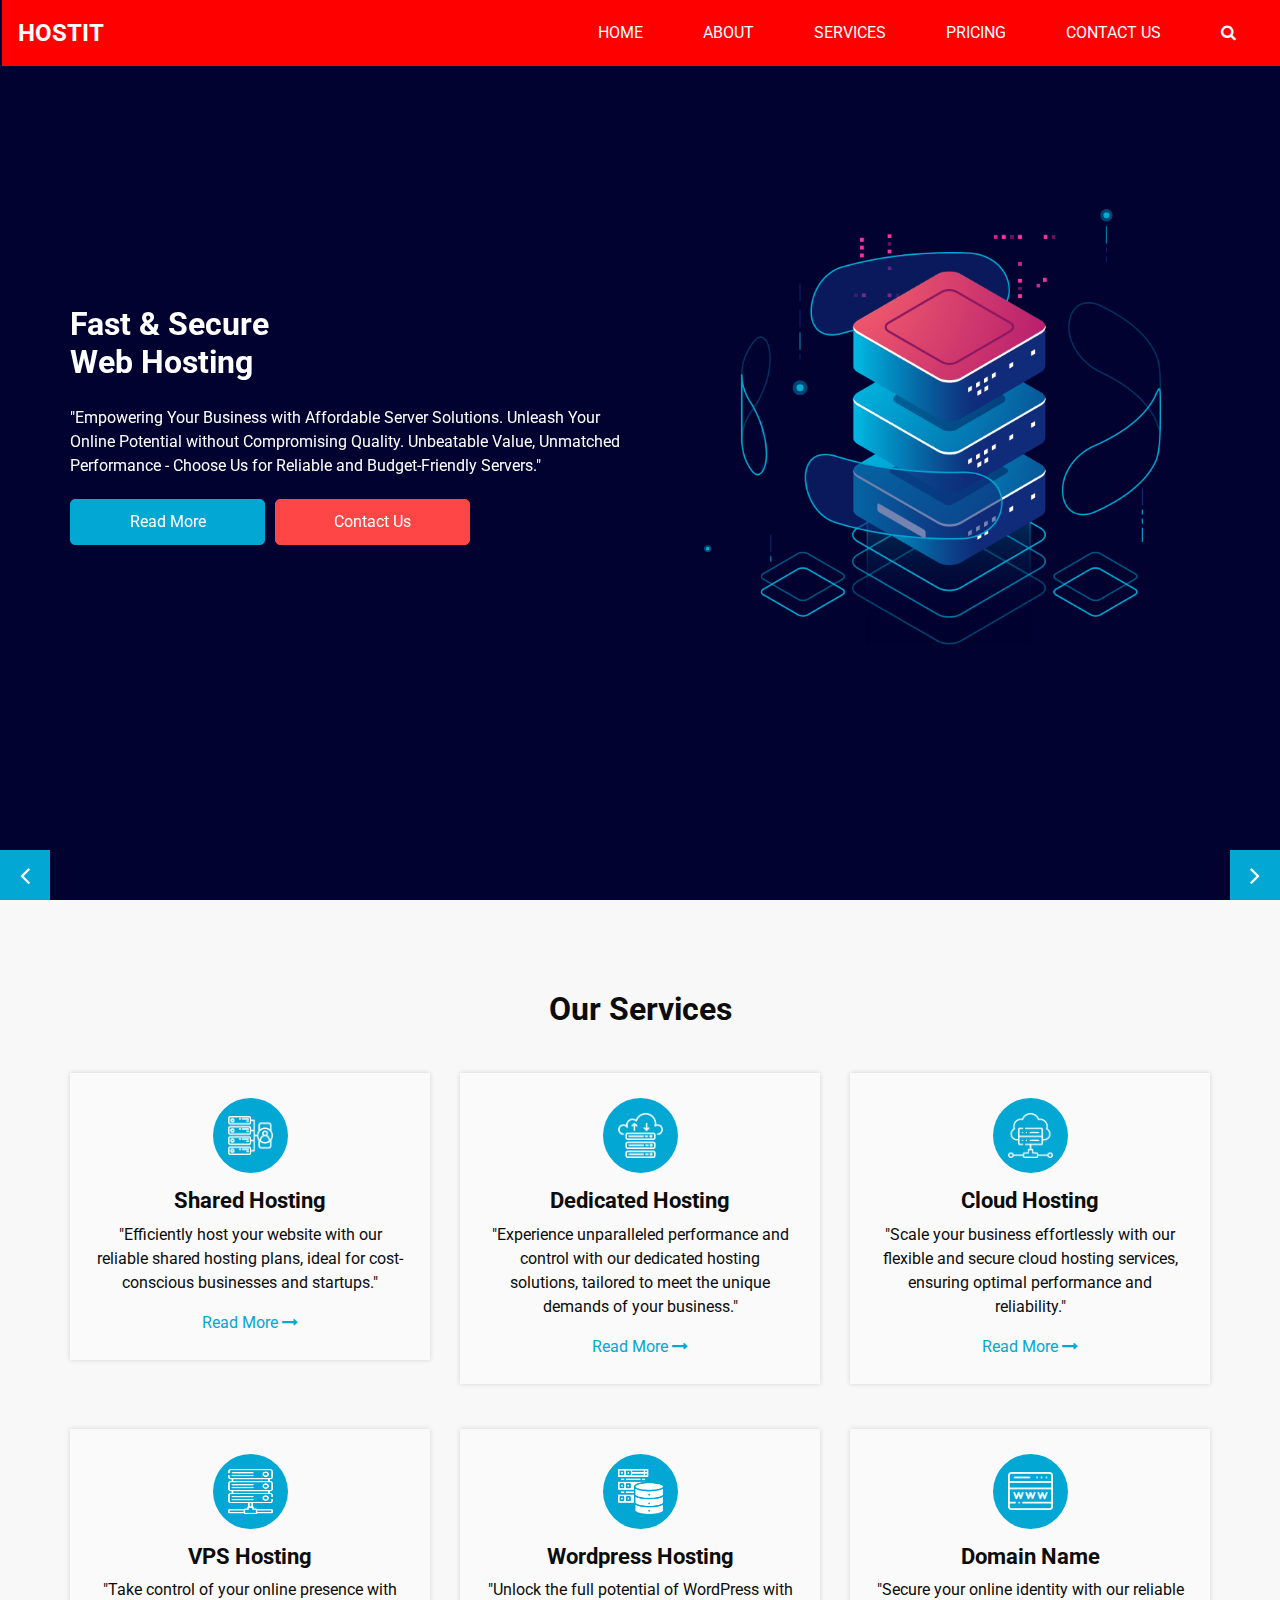
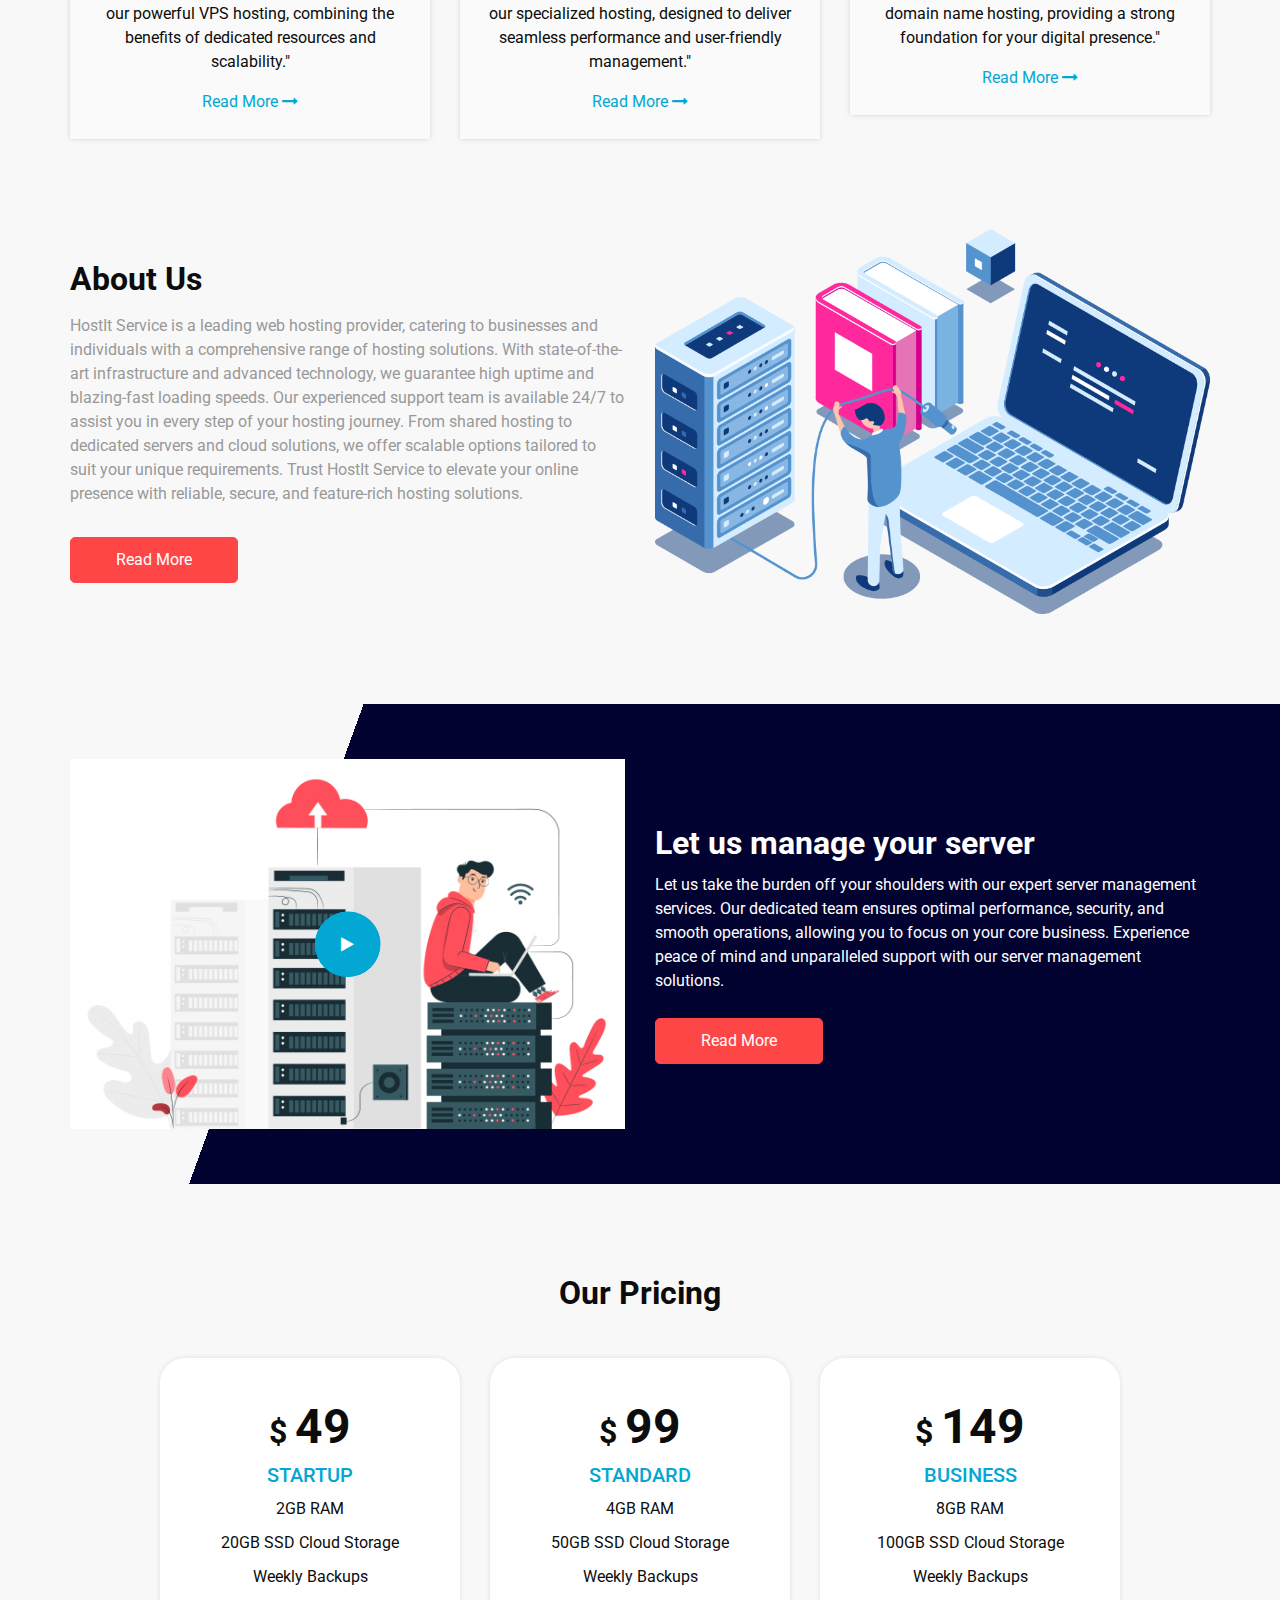
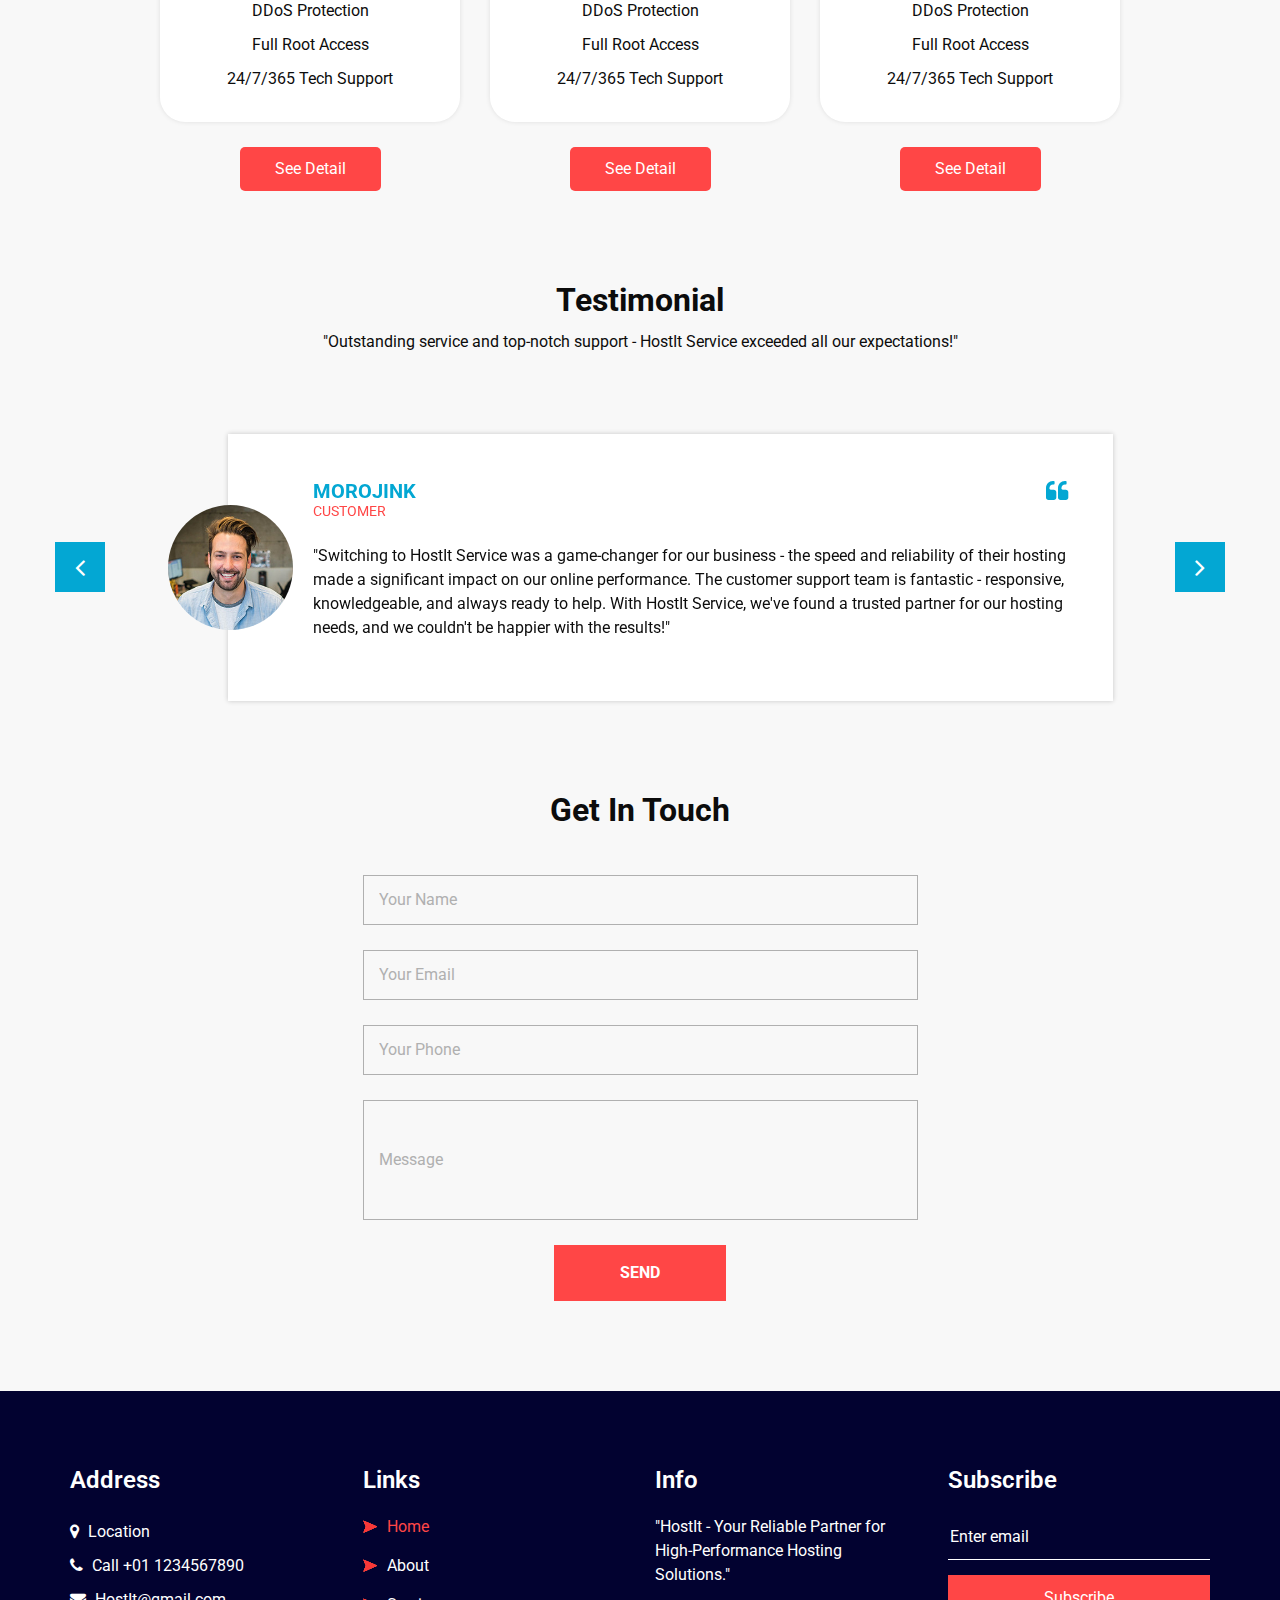
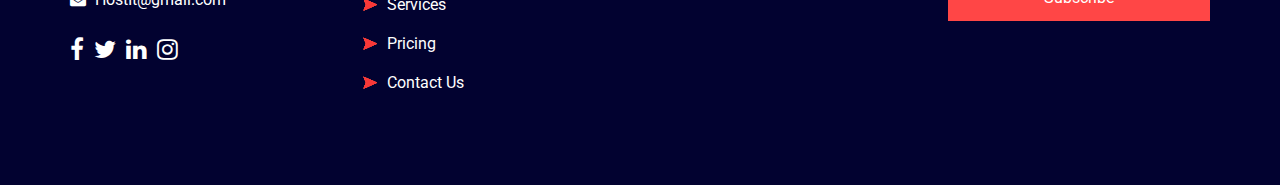
<file: index.html>
<!DOCTYPE html>
<html>
  <head>
    <!-- Basic -->
    <meta charset="utf-8" />
    <meta http-equiv="X-UA-Compatible" content="IE=edge" />
    <!-- Mobile Metas -->
    <meta
      name="viewport"
      content="width=device-width, initial-scale=1, shrink-to-fit=no"
    />
    <!-- Site Metas -->
    <link rel="icon" href="images/fevicon.png" type="image/gif" />
    <meta name="keywords" content="" />
    <meta name="description" content="" />
    <meta name="author" content="" />

    <title>Hostit</title>

    <!-- bootstrap core css -->
    <link rel="stylesheet" type="text/css" href="css/bootstrap.css" />

    <!-- fonts style -->
    <link
      href="https://fonts.googleapis.com/css2?family=Roboto:wght@400;500;700;900&display=swap"
      rel="stylesheet"
    />

    <!-- font awesome style -->
    <link href="css/font-awesome.min.css" rel="stylesheet" />

    <!-- Custom styles for this template -->
    <link href="css/style.css" rel="stylesheet" />
    <!-- responsive style -->
    <link href="css/responsive.css" rel="stylesheet" />
  </head>

  <body>
    <div class="hero_area">
      <!-- header section strats -->
      <header class="header_section">
        <div class="container-fluid">
          <nav class="navbar navbar-expand-lg custom_nav-container">
            <a class="navbar-brand" href="index.html">
              <span>Hostit</span>
            </a>

            <button
              class="navbar-toggler"
              type="button"
              data-toggle="collapse"
              data-target="#navbarSupportedContent"
              aria-controls="navbarSupportedContent"
              aria-expanded="false"
              aria-label="Toggle navigation"
            >
              <span class=""> </span>
            </button>

            <div class="collapse navbar-collapse" id="navbarSupportedContent">
              <ul class="navbar-nav ml-auto">
                <li class="nav-item active">
                  <a class="nav-link" href="index.html"
                    >Home <span class="sr-only">(current)</span></a
                  >
                </li>
                <li class="nav-item">
                  <a class="nav-link" href="about.html"> About</a>
                </li>
                <li class="nav-item">
                  <a class="nav-link" href="service.html">Services</a>
                </li>
                <li class="nav-item">
                  <a class="nav-link" href="price.html">Pricing</a>
                </li>
                <li class="nav-item">
                  <a class="nav-link" href="contact.html">Contact Us</a>
                </li>
              </ul>
              <div class="quote_btn-container">
                <form class="form-inline">
                  <button class="btn nav_search-btn" type="submit">
                    <i class="fa fa-search" aria-hidden="true"></i>
                  </button>
                </form>
              </div>
            </div>
          </nav>
        </div>
      </header>
      <!-- end header section -->
      <!-- slider section -->
      <section class="slider_section">
        <div id="customCarousel1" class="carousel slide" data-ride="carousel">
          <div class="carousel-inner">
            <div class="carousel-item active">
              <div class="container">
                <div class="row">
                  <div class="col-md-6">
                    <div class="detail-box">
                      <h1>
                        Fast & Secure <br />
                        Web Hosting
                      </h1>
                      <p>
                        "Empowering Your Business with Affordable Server
                        Solutions. Unleash Your Online Potential without
                        Compromising Quality. Unbeatable Value, Unmatched
                        Performance - Choose Us for Reliable and Budget-Friendly
                        Servers."
                      </p>
                      <div class="btn-box">
                        <a href="" class="btn-1"> Read More </a>
                        <a href="" class="btn-2"> Contact Us </a>
                      </div>
                    </div>
                  </div>
                  <div class="col-md-6">
                    <div class="row">
                      <div class="col-lg-10 mx-auto">
                        <div class="img-box">
                          <img src="images/slider-img.png" alt="" />
                        </div>
                      </div>
                    </div>
                  </div>
                </div>
              </div>
            </div>
            <div class="carousel-item">
              <div class="container">
                <div class="row">
                  <div class="col-md-6">
                    <div class="detail-box">
                      <h1>Unbeatable performance</h1>
                      <p>
                        "Unbeatable Performance, Unbelievable Price! Get Your
                        Business Online with our High-Quality Cheap Servers.
                        Harness the Power of Reliable Hosting without Breaking
                        the Bank. Experience Blazing Fast Speeds and Exceptional
                        Support Today!"
                      </p>
                      <div class="btn-box">
                        <a href="" class="btn-1"> Read More </a>
                        <a href="" class="btn-2"> Contact Us </a>
                      </div>
                    </div>
                  </div>
                  <div class="col-md-6">
                    <div class="row">
                      <div class="col-lg-10 mx-auto">
                        <div class="img-box">
                          <img src="images/slider-img.png" alt="" />
                        </div>
                      </div>
                    </div>
                  </div>
                </div>
              </div>
            </div>
            <div class="carousel-item">
              <div class="container">
                <div class="row">
                  <div class="col-md-6">
                    <div class="detail-box">
                      <h1>Affordability and Performance</h1>
                      <p>
                        "Discover the Perfect Balance of Affordability and
                        Performance! Unlock the Potential of Your Business with
                        Budget-Friendly Server Solutions. Join Thousands of
                        Satisfied Customers Benefiting from our Reliable and
                        Cost-Effective Hosting Services."
                      </p>
                      <div class="btn-box">
                        <a href="" class="btn-1"> Read More </a>
                        <a href="" class="btn-2"> Contact Us </a>
                      </div>
                    </div>
                  </div>
                  <div class="col-md-6">
                    <div class="row">
                      <div class="col-lg-10 mx-auto">
                        <div class="img-box">
                          <img src="images/slider-img.png" alt="" />
                        </div>
                      </div>
                    </div>
                  </div>
                </div>
              </div>
            </div>
          </div>
          <div class="carousel_btn-box">
            <a
              class="carousel-control-prev"
              href="#customCarousel1"
              role="button"
              data-slide="prev"
            >
              <i class="fa fa-angle-left" aria-hidden="true"></i>
              <span class="sr-only">Previous</span>
            </a>
            <a
              class="carousel-control-next"
              href="#customCarousel1"
              role="button"
              data-slide="next"
            >
              <i class="fa fa-angle-right" aria-hidden="true"></i>
              <span class="sr-only">Next</span>
            </a>
          </div>
        </div>
      </section>
      <!-- end slider section -->
    </div>

    <!-- service section -->

    <section class="service_section layout_padding">
      <div class="container">
        <div class="heading_container heading_center">
          <h2>Our Services</h2>
        </div>
      </div>
      <div class="container">
        <div class="row">
          <div class="col-md-6 col-lg-4">
            <div class="box">
              <div class="img-box">
                <img src="images/s1.png" alt="" />
              </div>
              <div class="detail-box">
                <h4>Shared Hosting</h4>
                <p>
                  "Efficiently host your website with our reliable shared
                  hosting plans, ideal for cost-conscious businesses and
                  startups."
                </p>
                <a href="">
                  Read More
                  <i class="fa fa-long-arrow-right" aria-hidden="true"></i>
                </a>
              </div>
            </div>
          </div>
          <div class="col-md-6 col-lg-4">
            <div class="box">
              <div class="img-box">
                <img src="images/s2.png" alt="" />
              </div>
              <div class="detail-box">
                <h4>Dedicated Hosting</h4>
                <p>
                  "Experience unparalleled performance and control with our
                  dedicated hosting solutions, tailored to meet the unique
                  demands of your business."
                </p>
                <a href="">
                  Read More
                  <i class="fa fa-long-arrow-right" aria-hidden="true"></i>
                </a>
              </div>
            </div>
          </div>
          <div class="col-md-6 col-lg-4">
            <div class="box">
              <div class="img-box">
                <img src="images/s3.png" alt="" />
              </div>
              <div class="detail-box">
                <h4>Cloud Hosting</h4>
                <p>
                  "Scale your business effortlessly with our flexible and secure
                  cloud hosting services, ensuring optimal performance and
                  reliability."
                </p>
                <a href="">
                  Read More
                  <i class="fa fa-long-arrow-right" aria-hidden="true"></i>
                </a>
              </div>
            </div>
          </div>
          <div class="col-md-6 col-lg-4">
            <div class="box">
              <div class="img-box">
                <img src="images/s4.png" alt="" />
              </div>
              <div class="detail-box">
                <h4>VPS Hosting</h4>
                <p>
                  "Take control of your online presence with our powerful VPS
                  hosting, combining the benefits of dedicated resources and
                  scalability."
                </p>
                <a href="">
                  Read More
                  <i class="fa fa-long-arrow-right" aria-hidden="true"></i>
                </a>
              </div>
            </div>
          </div>
          <div class="col-md-6 col-lg-4">
            <div class="box">
              <div class="img-box">
                <img src="images/s5.png" alt="" />
              </div>
              <div class="detail-box">
                <h4>Wordpress Hosting</h4>
                <p>
                  "Unlock the full potential of WordPress with our specialized
                  hosting, designed to deliver seamless performance and
                  user-friendly management."
                </p>
                <a href="">
                  Read More
                  <i class="fa fa-long-arrow-right" aria-hidden="true"></i>
                </a>
              </div>
            </div>
          </div>
          <div class="col-md-6 col-lg-4">
            <div class="box">
              <div class="img-box">
                <img src="images/s6.png" alt="" />
              </div>
              <div class="detail-box">
                <h4>Domain Name</h4>
                <p>
                  "Secure your online identity with our reliable domain name
                  hosting, providing a strong foundation for your digital
                  presence."
                </p>
                <a href="">
                  Read More
                  <i class="fa fa-long-arrow-right" aria-hidden="true"></i>
                </a>
              </div>
            </div>
          </div>
        </div>
      </div>
    </section>

    <!-- end service section -->

    <!-- about section -->

    <section class="about_section layout_padding-bottom">
      <div class="container">
        <div class="row">
          <div class="col-md-6">
            <div class="detail-box">
              <div class="heading_container">
                <h2>About Us</h2>
              </div>
              <p>
                HostIt Service is a leading web hosting provider, catering to
                businesses and individuals with a comprehensive range of hosting
                solutions. With state-of-the-art infrastructure and advanced
                technology, we guarantee high uptime and blazing-fast loading
                speeds. Our experienced support team is available 24/7 to assist
                you in every step of your hosting journey. From shared hosting
                to dedicated servers and cloud solutions, we offer scalable
                options tailored to suit your unique requirements. Trust HostIt
                Service to elevate your online presence with reliable, secure,
                and feature-rich hosting solutions.
              </p>
              <a href=""> Read More </a>
            </div>
          </div>
          <div class="col-md-6">
            <div class="img-box">
              <img src="images/about-img.png" alt="" />
            </div>
          </div>
        </div>
      </div>
    </section>

    <!-- end about section -->

    <!-- server section -->

    <section class="server_section">
      <div class="container">
        <div class="row">
          <div class="col-md-6">
            <div class="img-box">
              <img src="images/server-img.jpg" alt="" />
              <div class="play_btn">
                <button>
                  <i class="fa fa-play" aria-hidden="true"></i>
                </button>
              </div>
            </div>
          </div>
          <div class="col-md-6">
            <div class="detail-box">
              <div class="heading_container">
                <h2>Let us manage your server</h2>
                <p>
                  Let us take the burden off your shoulders with our expert
                  server management services. Our dedicated team ensures optimal
                  performance, security, and smooth operations, allowing you to
                  focus on your core business. Experience peace of mind and
                  unparalleled support with our server management solutions.
                </p>
              </div>
              <a href=""> Read More </a>
            </div>
          </div>
        </div>
      </div>
    </section>

    <!-- end server section -->

    <!-- price section -->

    <section class="price_section layout_padding">
      <div class="container">
        <div class="heading_container heading_center">
          <h2>Our Pricing</h2>
        </div>
        <div class="price_container">
          <div class="box">
            <div class="detail-box">
              <h2>$ <span>49</span></h2>
              <h6>Startup</h6>
              <ul class="price_features">
                <li>2GB RAM</li>
                <li>20GB SSD Cloud Storage</li>
                <li>Weekly Backups</li>
                <li>DDoS Protection</li>
                <li>Full Root Access</li>
                <li>24/7/365 Tech Support</li>
              </ul>
            </div>
            <div class="btn-box">
              <a href=""> See Detail </a>
            </div>
          </div>
          <div class="box">
            <div class="detail-box">
              <h2>$ <span>99</span></h2>
              <h6>Standard</h6>
              <ul class="price_features">
                <li>4GB RAM</li>
                <li>50GB SSD Cloud Storage</li>
                <li>Weekly Backups</li>
                <li>DDoS Protection</li>
                <li>Full Root Access</li>
                <li>24/7/365 Tech Support</li>
              </ul>
            </div>
            <div class="btn-box">
              <a href=""> See Detail </a>
            </div>
          </div>
          <div class="box">
            <div class="detail-box">
              <h2>$ <span>149</span></h2>
              <h6>Business</h6>
              <ul class="price_features">
                <li>8GB RAM</li>
                <li>100GB SSD Cloud Storage</li>
                <li>Weekly Backups</li>
                <li>DDoS Protection</li>
                <li>Full Root Access</li>
                <li>24/7/365 Tech Support</li>
              </ul>
            </div>
            <div class="btn-box">
              <a href=""> See Detail </a>
            </div>
          </div>
        </div>
      </div>
    </section>

    <!-- price section -->

    <!-- client section -->
    <section class="client_section">
      <div class="container">
        <div class="heading_container heading_center">
          <h2>Testimonial</h2>
          <p>
            "Outstanding service and top-notch support - HostIt Service exceeded
            all our expectations!"
          </p>
        </div>
      </div>
      <div class="container px-0">
        <div id="customCarousel2" class="carousel slide" data-ride="carousel">
          <div class="carousel-inner">
            <div class="carousel-item active">
              <div class="container">
                <div class="row">
                  <div class="col-md-10 mx-auto">
                    <div class="box">
                      <div class="img-box">
                        <img src="images/client.jpg" alt="" />
                      </div>
                      <div class="detail-box">
                        <div class="client_info">
                          <div class="client_name">
                            <h5>Morojink</h5>
                            <h6>Customer</h6>
                          </div>
                          <i class="fa fa-quote-left" aria-hidden="true"></i>
                        </div>
                        <p>
                          "Switching to HostIt Service was a game-changer for
                          our business - the speed and reliability of their
                          hosting made a significant impact on our online
                          performance. The customer support team is fantastic -
                          responsive, knowledgeable, and always ready to help.
                          With HostIt Service, we've found a trusted partner for
                          our hosting needs, and we couldn't be happier with the
                          results!"
                        </p>
                      </div>
                    </div>
                  </div>
                </div>
              </div>
            </div>
            <div class="carousel-item">
              <div class="container">
                <div class="row">
                  <div class="col-md-10 mx-auto">
                    <div class="box">
                      <div class="img-box">
                        <img src="images/client.jpg" alt="" />
                      </div>
                      <div class="detail-box">
                        <div class="client_info">
                          <div class="client_name">
                            <h5>Morojink</h5>
                            <h6>Customer</h6>
                          </div>
                          <i class="fa fa-quote-left" aria-hidden="true"></i>
                        </div>
                        <p>
                          "HostIt Service has been instrumental in elevating our
                          online presence. Their seamless migration process and
                          robust hosting infrastructure made the transition
                          smooth and hassle-free. The uptime and speed have been
                          exceptional, ensuring a delightful user experience for
                          our website visitors. We highly recommend HostIt
                          Service for anyone looking for a reliable and
                          performance-driven hosting solution."
                        </p>
                      </div>
                    </div>
                  </div>
                </div>
              </div>
            </div>
            <div class="carousel-item">
              <div class="container">
                <div class="row">
                  <div class="col-md-10 mx-auto">
                    <div class="box">
                      <div class="img-box">
                        <img src="images/client.jpg" alt="" />
                      </div>
                      <div class="detail-box">
                        <div class="client_info">
                          <div class="client_name">
                            <h5>Morojink</h5>
                            <h6>Customer</h6>
                          </div>
                          <i class="fa fa-quote-left" aria-hidden="true"></i>
                        </div>
                        <p>
                          "Choosing HostIt Service for our website hosting was a
                          game-changer. Their competitive pricing, coupled with
                          outstanding performance, allowed us to optimize our
                          online business. The support team is always quick to
                          respond, resolving any issues promptly. Thanks to
                          HostIt Service, we have the confidence to scale our
                          business with ease."
                        </p>
                      </div>
                    </div>
                  </div>
                </div>
              </div>
            </div>
          </div>
          <div class="carousel_btn-box">
            <a
              class="carousel-control-prev"
              href="#customCarousel2"
              role="button"
              data-slide="prev"
            >
              <i class="fa fa-angle-left" aria-hidden="true"></i>
              <span class="sr-only">Previous</span>
            </a>
            <a
              class="carousel-control-next"
              href="#customCarousel2"
              role="button"
              data-slide="next"
            >
              <i class="fa fa-angle-right" aria-hidden="true"></i>
              <span class="sr-only">Next</span>
            </a>
          </div>
        </div>
      </div>
    </section>
    <!-- end client section -->

    <!-- contact section -->
    <section class="contact_section layout_padding-bottom">
      <div class="container">
        <div class="heading_container heading_center">
          <h2>Get In Touch</h2>
        </div>
        <div class="row">
          <div class="col-md-8 col-lg-6 mx-auto">
            <div class="form_container">
              <form action="">
                <div>
                  <input type="text" placeholder="Your Name" />
                </div>
                <div>
                  <input type="email" placeholder="Your Email" />
                </div>
                <div>
                  <input type="text" placeholder="Your Phone" />
                </div>
                <div>
                  <input
                    type="text"
                    class="message-box"
                    placeholder="Message"
                  />
                </div>
                <div class="btn_box">
                  <button>SEND</button>
                </div>
              </form>
            </div>
          </div>
        </div>
      </div>
    </section>
    <!-- end contact section -->

    <!-- info section -->

    <section class="info_section layout_padding2">
      <div class="container">
        <div class="row">
          <div class="col-md-3">
            <div class="info_contact">
              <h4>Address</h4>
              <div class="contact_link_box">
                <a href="">
                  <i class="fa fa-map-marker" aria-hidden="true"></i>
                  <span> Location </span>
                </a>
                <a href="">
                  <i class="fa fa-phone" aria-hidden="true"></i>
                  <span> Call +01 1234567890 </span>
                </a>
                <a href="">
                  <i class="fa fa-envelope" aria-hidden="true"></i>
                  <span> HostIt@gmail.com </span>
                </a>
              </div>
            </div>
            <div class="info_social">
              <a href="">
                <i class="fa fa-facebook" aria-hidden="true"></i>
              </a>
              <a href="">
                <i class="fa fa-twitter" aria-hidden="true"></i>
              </a>
              <a href="">
                <i class="fa fa-linkedin" aria-hidden="true"></i>
              </a>
              <a href="">
                <i class="fa fa-instagram" aria-hidden="true"></i>
              </a>
            </div>
          </div>
          <div class="col-md-3">
            <div class="info_link_box">
              <h4>Links</h4>
              <div class="info_links">
                <a class="active" href="index.html">
                  <img src="images/nav-bullet.png" alt="" />
                  Home
                </a>
                <a class="" href="about.html">
                  <img src="images/nav-bullet.png" alt="" />
                  About
                </a>
                <a class="" href="service.html">
                  <img src="images/nav-bullet.png" alt="" />
                  Services
                </a>
                <a class="" href="price.html">
                  <img src="images/nav-bullet.png" alt="" />
                  Pricing
                </a>
                <a class="" href="contact.html">
                  <img src="images/nav-bullet.png" alt="" />
                  Contact Us
                </a>
              </div>
            </div>
          </div>
          <div class="col-md-3">
            <div class="info_detail">
              <h4>Info</h4>
              <p>
                "HostIt - Your Reliable Partner for High-Performance Hosting
                Solutions."
              </p>
            </div>
          </div>
          <div class="col-md-3 mb-0">
            <h4>Subscribe</h4>
            <form action="#">
              <input type="text" placeholder="Enter email" />
              <button type="submit">Subscribe</button>
            </form>
          </div>
        </div>
      </div>
    </section>

    <!-- end info section -->

    <!-- footer section -->

    <!-- jQery -->
    <script src="js/jquery-3.4.1.min.js"></script>
    <!-- bootstrap js -->
    <script src="js/bootstrap.js"></script>
    <!-- custom js -->
    <script src="js/custom.js"></script>
  </body>
</html>
</file>
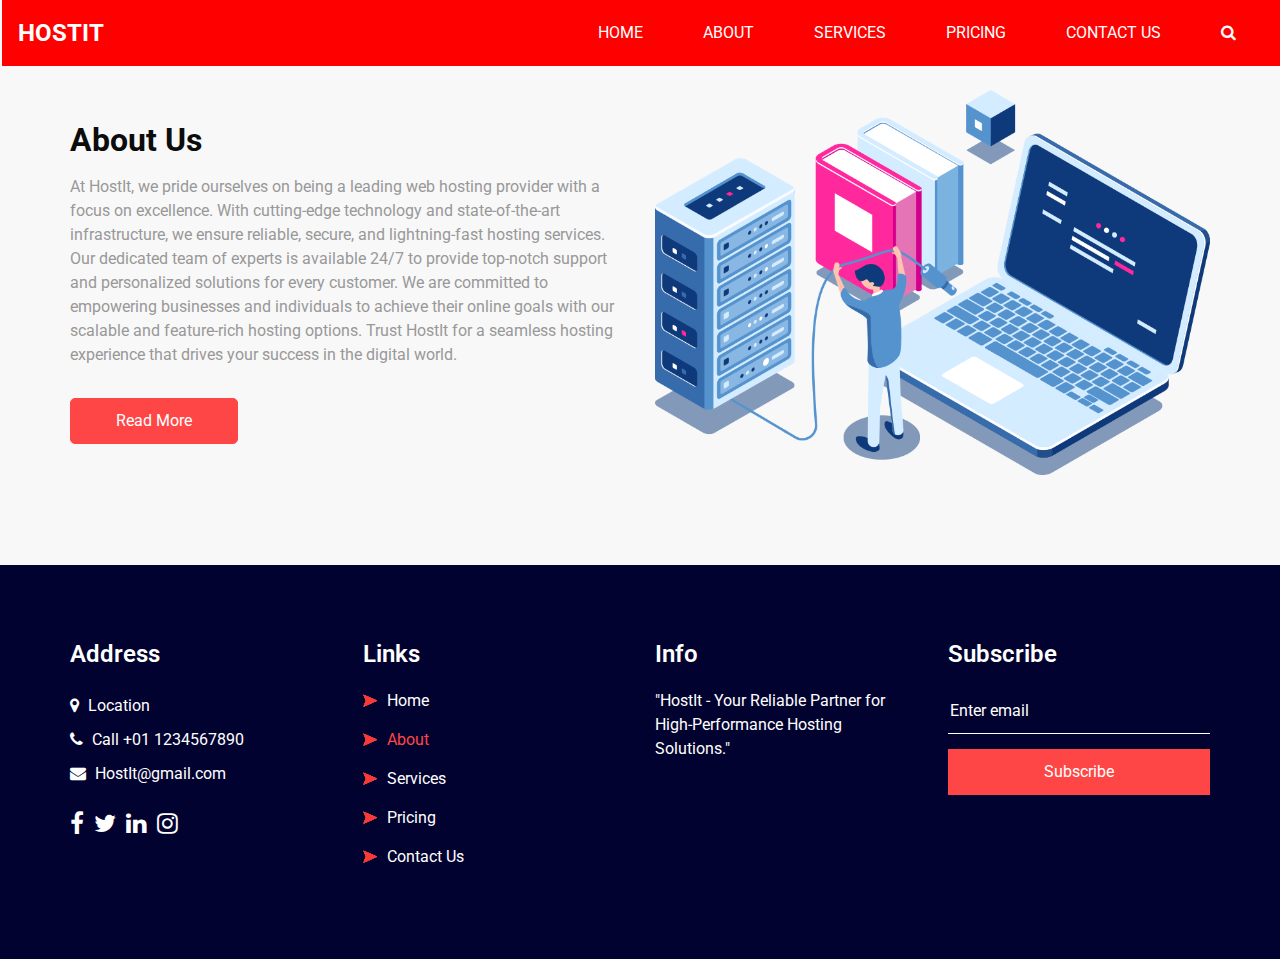
<file: about.html>
<!DOCTYPE html>
<html>
  <head>
    <!-- Basic -->
    <meta charset="utf-8" />
    <meta http-equiv="X-UA-Compatible" content="IE=edge" />
    <!-- Mobile Metas -->
    <meta
      name="viewport"
      content="width=device-width, initial-scale=1, shrink-to-fit=no"
    />
    <!-- Site Metas -->
    <link rel="icon" href="images/fevicon.png" type="image/gif" />
    <meta name="keywords" content="" />
    <meta name="description" content="" />
    <meta name="author" content="" />

    <title>Hostit</title>

    <!-- bootstrap core css -->
    <link rel="stylesheet" type="text/css" href="css/bootstrap.css" />

    <!-- fonts style -->
    <link
      href="https://fonts.googleapis.com/css2?family=Roboto:wght@400;500;700;900&display=swap"
      rel="stylesheet"
    />

    <!-- font awesome style -->
    <link href="css/font-awesome.min.css" rel="stylesheet" />

    <!-- Custom styles for this template -->
    <link href="css/style.css" rel="stylesheet" />
    <!-- responsive style -->
    <link href="css/responsive.css" rel="stylesheet" />
  </head>

  <body class="sub_page">
    <div class="hero_area">
      <!-- header section strats -->
      <header class="header_section">
        <div class="container-fluid">
          <nav class="navbar navbar-expand-lg custom_nav-container">
            <a class="navbar-brand" href="index.html">
              <span>Hostit</span>
            </a>

            <button
              class="navbar-toggler"
              type="button"
              data-toggle="collapse"
              data-target="#navbarSupportedContent"
              aria-controls="navbarSupportedContent"
              aria-expanded="false"
              aria-label="Toggle navigation"
            >
              <span class=""> </span>
            </button>

            <div class="collapse navbar-collapse" id="navbarSupportedContent">
              <ul class="navbar-nav ml-auto">
                <li class="nav-item">
                  <a class="nav-link" href="index.html"
                    >Home <span class="sr-only">(current)</span></a
                  >
                </li>
                <li class="nav-item active">
                  <a class="nav-link" href="about.html"> About</a>
                </li>
                <li class="nav-item">
                  <a class="nav-link" href="service.html">Services</a>
                </li>
                <li class="nav-item">
                  <a class="nav-link" href="price.html">Pricing</a>
                </li>
                <li class="nav-item">
                  <a class="nav-link" href="contact.html">Contact Us</a>
                </li>
              </ul>
              <div class="quote_btn-container">
                <form class="form-inline">
                  <button class="btn nav_search-btn" type="submit">
                    <i class="fa fa-search" aria-hidden="true"></i>
                  </button>
                </form>
              </div>
            </div>
          </nav>
        </div>
      </header>
      <!-- end header section -->
    </div>

    <!-- about section -->

    <section class="about_section layout_padding">
      <div class="container">
        <div class="row">
          <div class="col-md-6">
            <div class="detail-box">
              <div class="heading_container">
                <h2>About Us</h2>
              </div>
              <p>
                At HostIt, we pride ourselves on being a leading web hosting
                provider with a focus on excellence. With cutting-edge
                technology and state-of-the-art infrastructure, we ensure
                reliable, secure, and lightning-fast hosting services. Our
                dedicated team of experts is available 24/7 to provide top-notch
                support and personalized solutions for every customer. We are
                committed to empowering businesses and individuals to achieve
                their online goals with our scalable and feature-rich hosting
                options. Trust HostIt for a seamless hosting experience that
                drives your success in the digital world.
              </p>
              <a href=""> Read More </a>
            </div>
          </div>
          <div class="col-md-6">
            <div class="img-box">
              <img src="images/about-img.png" alt="" />
            </div>
          </div>
        </div>
      </div>
    </section>

    <!-- end about section -->

    <!-- info section -->

    <section class="info_section layout_padding2">
      <div class="container">
        <div class="row">
          <div class="col-md-3">
            <div class="info_contact">
              <h4>Address</h4>
              <div class="contact_link_box">
                <a href="">
                  <i class="fa fa-map-marker" aria-hidden="true"></i>
                  <span> Location </span>
                </a>
                <a href="">
                  <i class="fa fa-phone" aria-hidden="true"></i>
                  <span> Call +01 1234567890 </span>
                </a>
                <a href="">
                  <i class="fa fa-envelope" aria-hidden="true"></i>
                  <span> HostIt@gmail.com </span>
                </a>
              </div>
            </div>
            <div class="info_social">
              <a href="">
                <i class="fa fa-facebook" aria-hidden="true"></i>
              </a>
              <a href="">
                <i class="fa fa-twitter" aria-hidden="true"></i>
              </a>
              <a href="">
                <i class="fa fa-linkedin" aria-hidden="true"></i>
              </a>
              <a href="">
                <i class="fa fa-instagram" aria-hidden="true"></i>
              </a>
            </div>
          </div>
          <div class="col-md-3">
            <div class="info_link_box">
              <h4>Links</h4>
              <div class="info_links">
                <a class="" href="index.html">
                  <img src="images/nav-bullet.png" alt="" />
                  Home
                </a>
                <a class="active" href="about.html">
                  <img src="images/nav-bullet.png" alt="" />
                  About
                </a>
                <a class="" href="service.html">
                  <img src="images/nav-bullet.png" alt="" />
                  Services
                </a>
                <a class="" href="price.html">
                  <img src="images/nav-bullet.png" alt="" />
                  Pricing
                </a>
                <a class="" href="contact.html">
                  <img src="images/nav-bullet.png" alt="" />
                  Contact Us
                </a>
              </div>
            </div>
          </div>
          <div class="col-md-3">
            <div class="info_detail">
              <h4>Info</h4>
              <p>
                "HostIt - Your Reliable Partner for High-Performance Hosting
                Solutions."
              </p>
            </div>
          </div>
          <div class="col-md-3 mb-0">
            <h4>Subscribe</h4>
            <form action="#">
              <input type="text" placeholder="Enter email" />
              <button type="submit">Subscribe</button>
            </form>
          </div>
        </div>
      </div>
    </section>

    <!-- end info section -->

    <!-- jQery -->
    <script src="js/jquery-3.4.1.min.js"></script>
    <!-- bootstrap js -->
    <script src="js/bootstrap.js"></script>
    <!-- custom js -->
    <script src="js/custom.js"></script>
  </body>
</html>
</file>
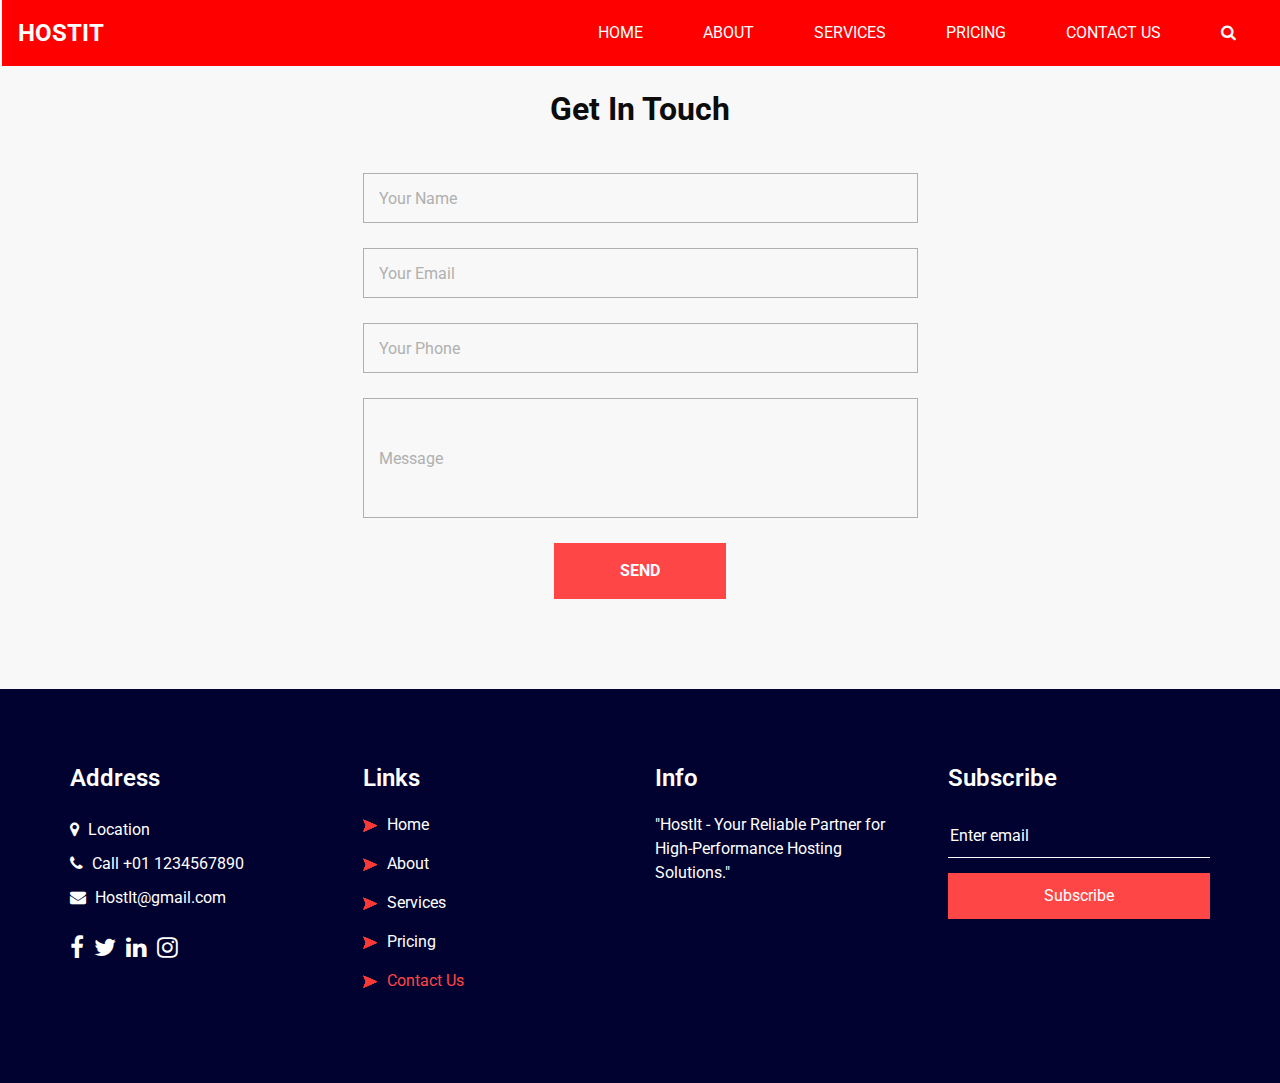
<file: contact.html>
<!DOCTYPE html>
<html>
  <head>
    <!-- Basic -->
    <meta charset="utf-8" />
    <meta http-equiv="X-UA-Compatible" content="IE=edge" />
    <!-- Mobile Metas -->
    <meta
      name="viewport"
      content="width=device-width, initial-scale=1, shrink-to-fit=no"
    />
    <!-- Site Metas -->
    <link rel="icon" href="images/fevicon.png" type="image/gif" />
    <meta name="keywords" content="" />
    <meta name="description" content="" />
    <meta name="author" content="" />

    <title>Hostit</title>

    <!-- bootstrap core css -->
    <link rel="stylesheet" type="text/css" href="css/bootstrap.css" />

    <!-- fonts style -->
    <link
      href="https://fonts.googleapis.com/css2?family=Roboto:wght@400;500;700;900&display=swap"
      rel="stylesheet"
    />

    <!-- font awesome style -->
    <link href="css/font-awesome.min.css" rel="stylesheet" />

    <!-- Custom styles for this template -->
    <link href="css/style.css" rel="stylesheet" />
    <!-- responsive style -->
    <link href="css/responsive.css" rel="stylesheet" />
  </head>

  <body class="sub_page">
    <div class="hero_area">
      <!-- header section strats -->
      <header class="header_section">
        <div class="container-fluid">
          <nav class="navbar navbar-expand-lg custom_nav-container">
            <a class="navbar-brand" href="index.html">
              <span>Hostit</span>
            </a>

            <button
              class="navbar-toggler"
              type="button"
              data-toggle="collapse"
              data-target="#navbarSupportedContent"
              aria-controls="navbarSupportedContent"
              aria-expanded="false"
              aria-label="Toggle navigation"
            >
              <span class=""> </span>
            </button>

            <div class="collapse navbar-collapse" id="navbarSupportedContent">
              <ul class="navbar-nav ml-auto">
                <li class="nav-item">
                  <a class="nav-link" href="index.html"
                    >Home <span class="sr-only">(current)</span></a
                  >
                </li>
                <li class="nav-item">
                  <a class="nav-link" href="about.html"> About</a>
                </li>
                <li class="nav-item">
                  <a class="nav-link" href="service.html">Services</a>
                </li>
                <li class="nav-item">
                  <a class="nav-link" href="price.html">Pricing</a>
                </li>
                <li class="nav-item active">
                  <a class="nav-link" href="contact.html">Contact Us</a>
                </li>
              </ul>
              <div class="quote_btn-container">
                <form class="form-inline">
                  <button class="btn nav_search-btn" type="submit">
                    <i class="fa fa-search" aria-hidden="true"></i>
                  </button>
                </form>
              </div>
            </div>
          </nav>
        </div>
      </header>
      <!-- end header section -->
    </div>

    <!-- contact section -->
    <section class="contact_section layout_padding">
      <div class="container">
        <div class="heading_container heading_center">
          <h2>Get In Touch</h2>
        </div>
        <div class="row">
          <div class="col-md-8 col-lg-6 mx-auto">
            <div class="form_container">
              <form action="">
                <div>
                  <input type="text" placeholder="Your Name" />
                </div>
                <div>
                  <input type="email" placeholder="Your Email" />
                </div>
                <div>
                  <input type="text" placeholder="Your Phone" />
                </div>
                <div>
                  <input
                    type="text"
                    class="message-box"
                    placeholder="Message"
                  />
                </div>
                <div class="btn_box">
                  <button>SEND</button>
                </div>
              </form>
            </div>
          </div>
        </div>
      </div>
    </section>
    <!-- end contact section -->

    <!-- info section -->

    <section class="info_section layout_padding2">
      <div class="container">
        <div class="row">
          <div class="col-md-3">
            <div class="info_contact">
              <h4>Address</h4>
              <div class="contact_link_box">
                <a href="">
                  <i class="fa fa-map-marker" aria-hidden="true"></i>
                  <span> Location </span>
                </a>
                <a href="">
                  <i class="fa fa-phone" aria-hidden="true"></i>
                  <span> Call +01 1234567890 </span>
                </a>
                <a href="">
                  <i class="fa fa-envelope" aria-hidden="true"></i>
                  <span> HostIt@gmail.com </span>
                </a>
              </div>
            </div>
            <div class="info_social">
              <a href="">
                <i class="fa fa-facebook" aria-hidden="true"></i>
              </a>
              <a href="">
                <i class="fa fa-twitter" aria-hidden="true"></i>
              </a>
              <a href="">
                <i class="fa fa-linkedin" aria-hidden="true"></i>
              </a>
              <a href="">
                <i class="fa fa-instagram" aria-hidden="true"></i>
              </a>
            </div>
          </div>
          <div class="col-md-3">
            <div class="info_link_box">
              <h4>Links</h4>
              <div class="info_links">
                <a class="" href="index.html">
                  <img src="images/nav-bullet.png" alt="" />
                  Home
                </a>
                <a class="" href="about.html">
                  <img src="images/nav-bullet.png" alt="" />
                  About
                </a>
                <a class="" href="service.html">
                  <img src="images/nav-bullet.png" alt="" />
                  Services
                </a>
                <a class="" href="price.html">
                  <img src="images/nav-bullet.png" alt="" />
                  Pricing
                </a>
                <a class="active" href="contact.html">
                  <img src="images/nav-bullet.png" alt="" />
                  Contact Us
                </a>
              </div>
            </div>
          </div>
          <div class="col-md-3">
            <div class="info_detail">
              <h4>Info</h4>
              <p>
                "HostIt - Your Reliable Partner for High-Performance Hosting
                Solutions."
              </p>
            </div>
          </div>
          <div class="col-md-3 mb-0">
            <h4>Subscribe</h4>
            <form action="#">
              <input type="text" placeholder="Enter email" />
              <button type="submit">Subscribe</button>
            </form>
          </div>
        </div>
      </div>
    </section>

    <!-- end info section -->

    <!-- jQery -->
    <script src="js/jquery-3.4.1.min.js"></script>
    <!-- bootstrap js -->
    <script src="js/bootstrap.js"></script>
    <!-- custom js -->
    <script src="js/custom.js"></script>
  </body>
</html>
</file>
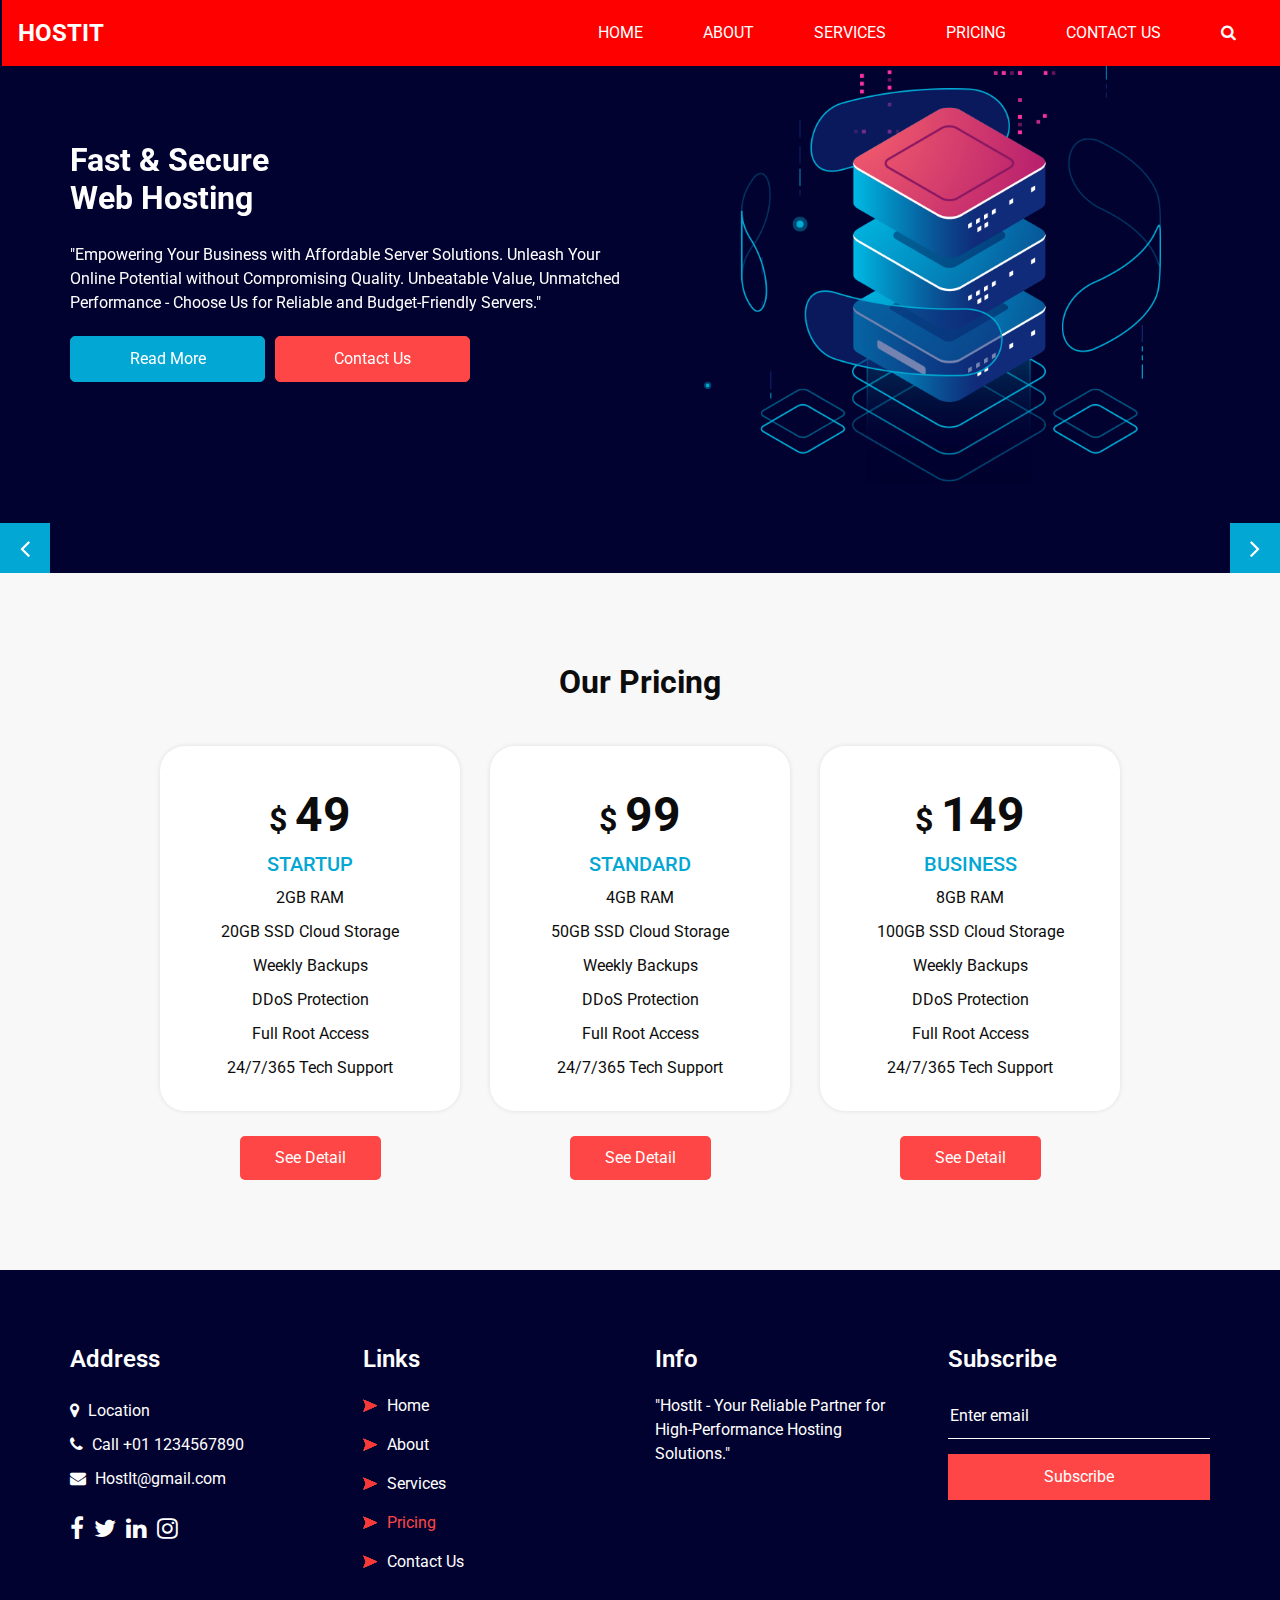
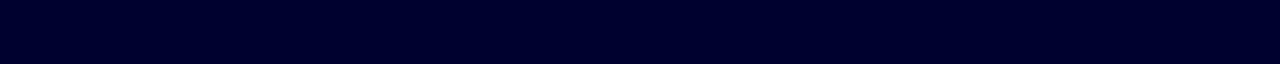
<file: price.html>
<!DOCTYPE html>
<html>
  <head>
    <!-- Basic -->
    <meta charset="utf-8" />
    <meta http-equiv="X-UA-Compatible" content="IE=edge" />
    <!-- Mobile Metas -->
    <meta
      name="viewport"
      content="width=device-width, initial-scale=1, shrink-to-fit=no"
    />
    <!-- Site Metas -->
    <link rel="icon" href="images/fevicon.png" type="image/gif" />
    <meta name="keywords" content="" />
    <meta name="description" content="" />
    <meta name="author" content="" />

    <title>Hostit</title>

    <!-- bootstrap core css -->
    <link rel="stylesheet" type="text/css" href="css/bootstrap.css" />

    <!-- fonts style -->
    <link
      href="https://fonts.googleapis.com/css2?family=Roboto:wght@400;500;700;900&display=swap"
      rel="stylesheet"
    />

    <!-- font awesome style -->
    <link href="css/font-awesome.min.css" rel="stylesheet" />

    <!-- Custom styles for this template -->
    <link href="css/style.css" rel="stylesheet" />
    <!-- responsive style -->
    <link href="css/responsive.css" rel="stylesheet" />
  </head>

  <body class="sub_page">
    <div class="hero_area">
      <!-- header section strats -->
      <header class="header_section">
        <div class="container-fluid">
          <nav class="navbar navbar-expand-lg custom_nav-container">
            <a class="navbar-brand" href="index.html">
              <span>Hostit</span>
            </a>

            <button
              class="navbar-toggler"
              type="button"
              data-toggle="collapse"
              data-target="#navbarSupportedContent"
              aria-controls="navbarSupportedContent"
              aria-expanded="false"
              aria-label="Toggle navigation"
            >
              <span class=""> </span>
            </button>

            <div class="collapse navbar-collapse" id="navbarSupportedContent">
              <ul class="navbar-nav ml-auto">
                <li class="nav-item">
                  <a class="nav-link" href="index.html"
                    >Home <span class="sr-only">(current)</span></a
                  >
                </li>
                <li class="nav-item">
                  <a class="nav-link" href="about.html"> About</a>
                </li>
                <li class="nav-item">
                  <a class="nav-link" href="service.html">Services</a>
                </li>
                <li class="nav-item active">
                  <a class="nav-link" href="price.html">Pricing</a>
                </li>
                <li class="nav-item">
                  <a class="nav-link" href="contact.html">Contact Us</a>
                </li>
              </ul>
              <div class="quote_btn-container">
                <form class="form-inline">
                  <button class="btn nav_search-btn" type="submit">
                    <i class="fa fa-search" aria-hidden="true"></i>
                  </button>
                </form>
              </div>
            </div>
          </nav>
        </div>
      </header>
      <!-- end header section -->
      <!-- slider section -->
      <section class="slider_section">
        <div id="customCarousel1" class="carousel slide" data-ride="carousel">
          <div class="carousel-inner">
            <div class="carousel-item active">
              <div class="container">
                <div class="row">
                  <div class="col-md-6">
                    <div class="detail-box">
                      <h1>
                        Fast & Secure <br />
                        Web Hosting
                      </h1>
                      <p>
                        "Empowering Your Business with Affordable Server
                        Solutions. Unleash Your Online Potential without
                        Compromising Quality. Unbeatable Value, Unmatched
                        Performance - Choose Us for Reliable and Budget-Friendly
                        Servers."
                      </p>
                      <div class="btn-box">
                        <a href="" class="btn-1"> Read More </a>
                        <a href="" class="btn-2"> Contact Us </a>
                      </div>
                    </div>
                  </div>
                  <div class="col-md-6">
                    <div class="row">
                      <div class="col-lg-10 mx-auto">
                        <div class="img-box">
                          <img src="images/slider-img.png" alt="" />
                        </div>
                      </div>
                    </div>
                  </div>
                </div>
              </div>
            </div>
            <div class="carousel-item">
              <div class="container">
                <div class="row">
                  <div class="col-md-6">
                    <div class="detail-box">
                      <h1>Unbeatable performance</h1>
                      <p>
                        "Unbeatable Performance, Unbelievable Price! Get Your
                        Business Online with our High-Quality Cheap Servers.
                        Harness the Power of Reliable Hosting without Breaking
                        the Bank. Experience Blazing Fast Speeds and Exceptional
                        Support Today!"
                      </p>
                      <div class="btn-box">
                        <a href="" class="btn-1"> Read More </a>
                        <a href="" class="btn-2"> Contact Us </a>
                      </div>
                    </div>
                  </div>
                  <div class="col-md-6">
                    <div class="row">
                      <div class="col-lg-10 mx-auto">
                        <div class="img-box">
                          <img src="images/slider-img.png" alt="" />
                        </div>
                      </div>
                    </div>
                  </div>
                </div>
              </div>
            </div>
            <div class="carousel-item">
              <div class="container">
                <div class="row">
                  <div class="col-md-6">
                    <div class="detail-box">
                      <h1>Affordability and Performance</h1>
                      <p>
                        "Discover the Perfect Balance of Affordability and
                        Performance! Unlock the Potential of Your Business with
                        Budget-Friendly Server Solutions. Join Thousands of
                        Satisfied Customers Benefiting from our Reliable and
                        Cost-Effective Hosting Services."
                      </p>
                      <div class="btn-box">
                        <a href="" class="btn-1"> Read More </a>
                        <a href="" class="btn-2"> Contact Us </a>
                      </div>
                    </div>
                  </div>
                  <div class="col-md-6">
                    <div class="row">
                      <div class="col-lg-10 mx-auto">
                        <div class="img-box">
                          <img src="images/slider-img.png" alt="" />
                        </div>
                      </div>
                    </div>
                  </div>
                </div>
              </div>
            </div>
          </div>
          <div class="carousel_btn-box">
            <a
              class="carousel-control-prev"
              href="#customCarousel1"
              role="button"
              data-slide="prev"
            >
              <i class="fa fa-angle-left" aria-hidden="true"></i>
              <span class="sr-only">Previous</span>
            </a>
            <a
              class="carousel-control-next"
              href="#customCarousel1"
              role="button"
              data-slide="next"
            >
              <i class="fa fa-angle-right" aria-hidden="true"></i>
              <span class="sr-only">Next</span>
            </a>
          </div>
        </div>
      </section>
      <!-- end slider section -->
    </div>

    <!-- price section -->

    <section class="price_section layout_padding">
      <div class="container">
        <div class="heading_container heading_center">
          <h2>Our Pricing</h2>
        </div>
        <div class="price_container">
          <div class="box">
            <div class="detail-box">
              <h2>$ <span>49</span></h2>
              <h6>Startup</h6>
              <ul class="price_features">
                <li>2GB RAM</li>
                <li>20GB SSD Cloud Storage</li>
                <li>Weekly Backups</li>
                <li>DDoS Protection</li>
                <li>Full Root Access</li>
                <li>24/7/365 Tech Support</li>
              </ul>
            </div>
            <div class="btn-box">
              <a href=""> See Detail </a>
            </div>
          </div>
          <div class="box">
            <div class="detail-box">
              <h2>$ <span>99</span></h2>
              <h6>Standard</h6>
              <ul class="price_features">
                <li>4GB RAM</li>
                <li>50GB SSD Cloud Storage</li>
                <li>Weekly Backups</li>
                <li>DDoS Protection</li>
                <li>Full Root Access</li>
                <li>24/7/365 Tech Support</li>
              </ul>
            </div>
            <div class="btn-box">
              <a href=""> See Detail </a>
            </div>
          </div>
          <div class="box">
            <div class="detail-box">
              <h2>$ <span>149</span></h2>
              <h6>Business</h6>
              <ul class="price_features">
                <li>8GB RAM</li>
                <li>100GB SSD Cloud Storage</li>
                <li>Weekly Backups</li>
                <li>DDoS Protection</li>
                <li>Full Root Access</li>
                <li>24/7/365 Tech Support</li>
              </ul>
            </div>
            <div class="btn-box">
              <a href=""> See Detail </a>
            </div>
          </div>
        </div>
      </div>
    </section>

    <!-- price section -->

    <!-- info section -->

    <section class="info_section layout_padding2">
      <div class="container">
        <div class="row">
          <div class="col-md-3">
            <div class="info_contact">
              <h4>Address</h4>
              <div class="contact_link_box">
                <a href="">
                  <i class="fa fa-map-marker" aria-hidden="true"></i>
                  <span> Location </span>
                </a>
                <a href="">
                  <i class="fa fa-phone" aria-hidden="true"></i>
                  <span> Call +01 1234567890 </span>
                </a>
                <a href="">
                  <i class="fa fa-envelope" aria-hidden="true"></i>
                  <span> HostIt@gmail.com </span>
                </a>
              </div>
            </div>
            <div class="info_social">
              <a href="">
                <i class="fa fa-facebook" aria-hidden="true"></i>
              </a>
              <a href="">
                <i class="fa fa-twitter" aria-hidden="true"></i>
              </a>
              <a href="">
                <i class="fa fa-linkedin" aria-hidden="true"></i>
              </a>
              <a href="">
                <i class="fa fa-instagram" aria-hidden="true"></i>
              </a>
            </div>
          </div>
          <div class="col-md-3">
            <div class="info_link_box">
              <h4>Links</h4>
              <div class="info_links">
                <a class="" href="index.html">
                  <img src="images/nav-bullet.png" alt="" />
                  Home
                </a>
                <a class="" href="about.html">
                  <img src="images/nav-bullet.png" alt="" />
                  About
                </a>
                <a class="" href="service.html">
                  <img src="images/nav-bullet.png" alt="" />
                  Services
                </a>
                <a class="active" href="price.html">
                  <img src="images/nav-bullet.png" alt="" />
                  Pricing
                </a>
                <a class="" href="contact.html">
                  <img src="images/nav-bullet.png" alt="" />
                  Contact Us
                </a>
              </div>
            </div>
          </div>
          <div class="col-md-3">
            <div class="info_detail">
              <h4>Info</h4>
              <p>
                "HostIt - Your Reliable Partner for High-Performance Hosting
                Solutions."
              </p>
            </div>
          </div>
          <div class="col-md-3 mb-0">
            <h4>Subscribe</h4>
            <form action="#">
              <input type="text" placeholder="Enter email" />
              <button type="submit">Subscribe</button>
            </form>
          </div>
        </div>
      </div>
    </section>

    <!-- end info section -->

    <!-- jQery -->
    <script src="js/jquery-3.4.1.min.js"></script>
    <!-- bootstrap js -->
    <script src="js/bootstrap.js"></script>
    <!-- custom js -->
    <script src="js/custom.js"></script>
  </body>
</html>
</file>
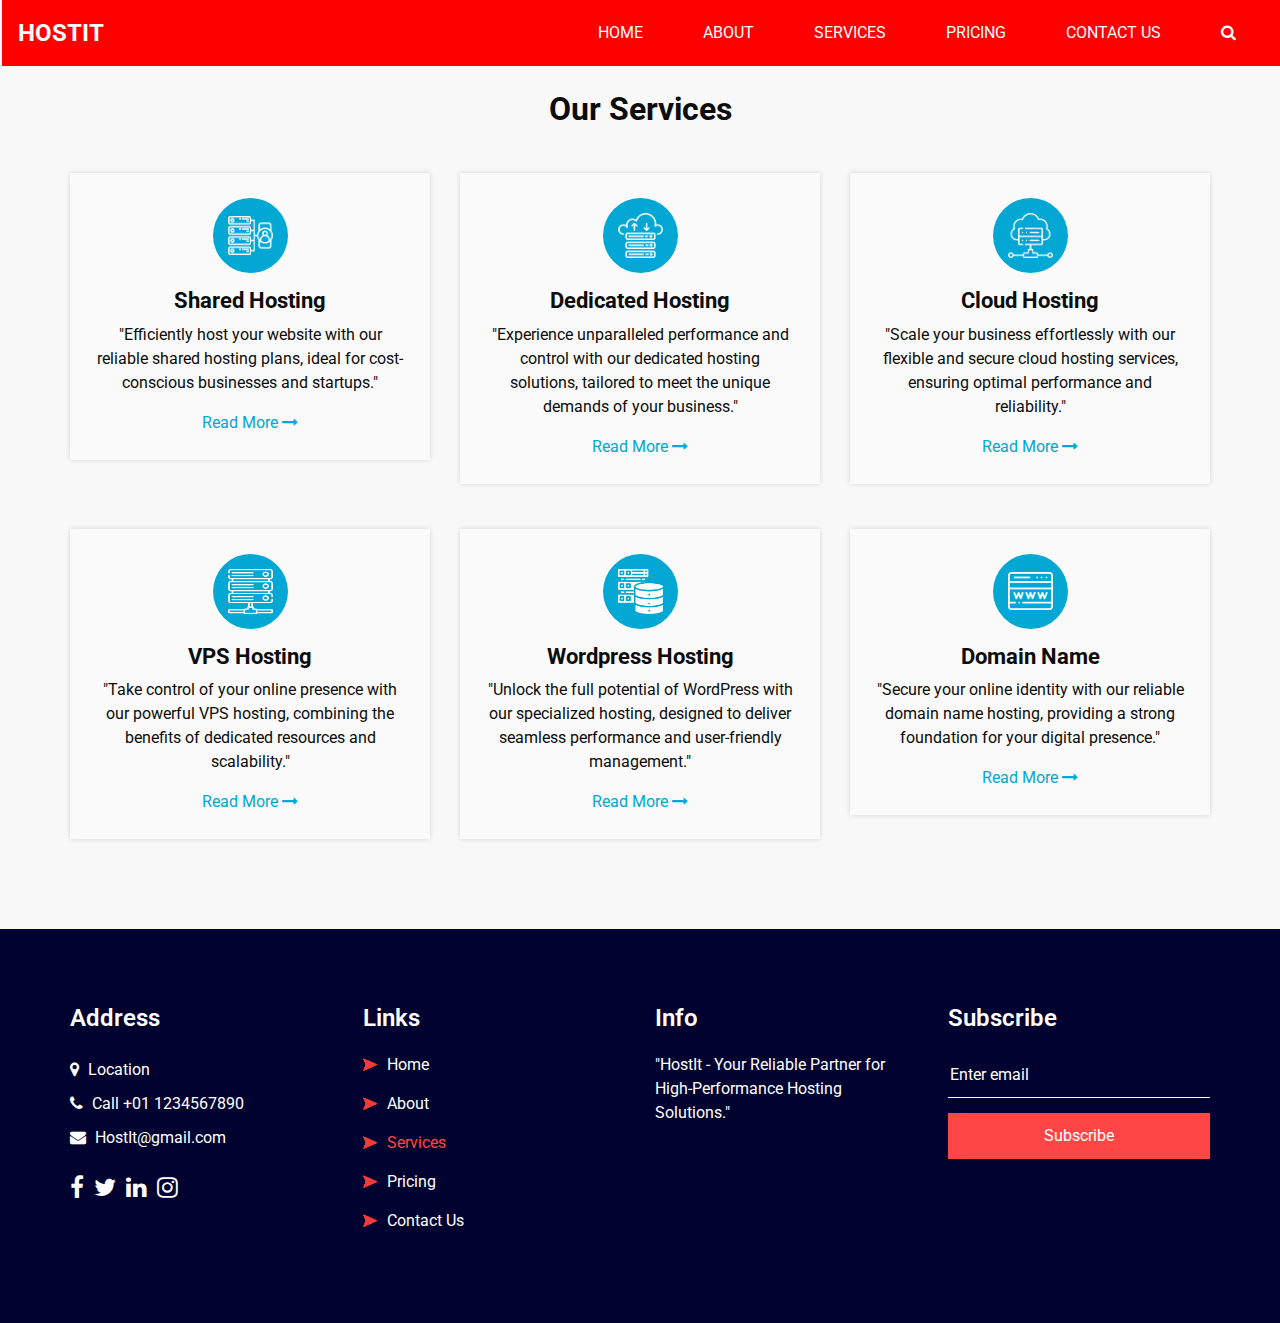
<file: service.html>
<!DOCTYPE html>
<html>
  <head>
    <!-- Basic -->
    <meta charset="utf-8" />
    <meta http-equiv="X-UA-Compatible" content="IE=edge" />
    <!-- Mobile Metas -->
    <meta
      name="viewport"
      content="width=device-width, initial-scale=1, shrink-to-fit=no"
    />
    <!-- Site Metas -->
    <link rel="icon" href="images/fevicon.png" type="image/gif" />
    <meta name="keywords" content="" />
    <meta name="description" content="" />
    <meta name="author" content="" />

    <title>Hostit</title>

    <!-- bootstrap core css -->
    <link rel="stylesheet" type="text/css" href="css/bootstrap.css" />

    <!-- fonts style -->
    <link
      href="https://fonts.googleapis.com/css2?family=Roboto:wght@400;500;700;900&display=swap"
      rel="stylesheet"
    />

    <!-- font awesome style -->
    <link href="css/font-awesome.min.css" rel="stylesheet" />

    <!-- Custom styles for this template -->
    <link href="css/style.css" rel="stylesheet" />
    <!-- responsive style -->
    <link href="css/responsive.css" rel="stylesheet" />
  </head>

  <body class="sub_page">
    <div class="hero_area">
      <!-- header section strats -->
      <header class="header_section">
        <div class="container-fluid">
          <nav class="navbar navbar-expand-lg custom_nav-container">
            <a class="navbar-brand" href="index.html">
              <span>Hostit</span>
            </a>

            <button
              class="navbar-toggler"
              type="button"
              data-toggle="collapse"
              data-target="#navbarSupportedContent"
              aria-controls="navbarSupportedContent"
              aria-expanded="false"
              aria-label="Toggle navigation"
            >
              <span class=""> </span>
            </button>

            <div class="collapse navbar-collapse" id="navbarSupportedContent">
              <ul class="navbar-nav ml-auto">
                <li class="nav-item">
                  <a class="nav-link" href="index.html"
                    >Home <span class="sr-only">(current)</span></a
                  >
                </li>
                <li class="nav-item">
                  <a class="nav-link" href="about.html"> About</a>
                </li>
                <li class="nav-item active">
                  <a class="nav-link" href="service.html">Services</a>
                </li>
                <li class="nav-item">
                  <a class="nav-link" href="price.html">Pricing</a>
                </li>
                <li class="nav-item">
                  <a class="nav-link" href="contact.html">Contact Us</a>
                </li>
              </ul>
              <div class="quote_btn-container">
                <form class="form-inline">
                  <button class="btn nav_search-btn" type="submit">
                    <i class="fa fa-search" aria-hidden="true"></i>
                  </button>
                </form>
              </div>
            </div>
          </nav>
        </div>
      </header>
      <!-- end header section -->
    </div>

    <!-- service section -->

    <section class="service_section layout_padding">
      <div class="container">
        <div class="heading_container heading_center">
          <h2>Our Services</h2>
        </div>
      </div>
      <div class="container">
        <div class="row">
          <div class="col-md-6 col-lg-4">
            <div class="box">
              <div class="img-box">
                <img src="images/s1.png" alt="" />
              </div>
              <div class="detail-box">
                <h4>Shared Hosting</h4>
                <p>
                  "Efficiently host your website with our reliable shared
                  hosting plans, ideal for cost-conscious businesses and
                  startups."
                </p>
                <a href="">
                  Read More
                  <i class="fa fa-long-arrow-right" aria-hidden="true"></i>
                </a>
              </div>
            </div>
          </div>
          <div class="col-md-6 col-lg-4">
            <div class="box">
              <div class="img-box">
                <img src="images/s2.png" alt="" />
              </div>
              <div class="detail-box">
                <h4>Dedicated Hosting</h4>
                <p>
                  "Experience unparalleled performance and control with our
                  dedicated hosting solutions, tailored to meet the unique
                  demands of your business."
                </p>
                <a href="">
                  Read More
                  <i class="fa fa-long-arrow-right" aria-hidden="true"></i>
                </a>
              </div>
            </div>
          </div>
          <div class="col-md-6 col-lg-4">
            <div class="box">
              <div class="img-box">
                <img src="images/s3.png" alt="" />
              </div>
              <div class="detail-box">
                <h4>Cloud Hosting</h4>
                <p>
                  "Scale your business effortlessly with our flexible and secure
                  cloud hosting services, ensuring optimal performance and
                  reliability."
                </p>
                <a href="">
                  Read More
                  <i class="fa fa-long-arrow-right" aria-hidden="true"></i>
                </a>
              </div>
            </div>
          </div>
          <div class="col-md-6 col-lg-4">
            <div class="box">
              <div class="img-box">
                <img src="images/s4.png" alt="" />
              </div>
              <div class="detail-box">
                <h4>VPS Hosting</h4>
                <p>
                  "Take control of your online presence with our powerful VPS
                  hosting, combining the benefits of dedicated resources and
                  scalability."
                </p>
                <a href="">
                  Read More
                  <i class="fa fa-long-arrow-right" aria-hidden="true"></i>
                </a>
              </div>
            </div>
          </div>
          <div class="col-md-6 col-lg-4">
            <div class="box">
              <div class="img-box">
                <img src="images/s5.png" alt="" />
              </div>
              <div class="detail-box">
                <h4>Wordpress Hosting</h4>
                <p>
                  "Unlock the full potential of WordPress with our specialized
                  hosting, designed to deliver seamless performance and
                  user-friendly management."
                </p>
                <a href="">
                  Read More
                  <i class="fa fa-long-arrow-right" aria-hidden="true"></i>
                </a>
              </div>
            </div>
          </div>
          <div class="col-md-6 col-lg-4">
            <div class="box">
              <div class="img-box">
                <img src="images/s6.png" alt="" />
              </div>
              <div class="detail-box">
                <h4>Domain Name</h4>
                <p>
                  "Secure your online identity with our reliable domain name
                  hosting, providing a strong foundation for your digital
                  presence."
                </p>
                <a href="">
                  Read More
                  <i class="fa fa-long-arrow-right" aria-hidden="true"></i>
                </a>
              </div>
            </div>
          </div>
        </div>
      </div>
    </section>

    <!-- end service section -->

    <!-- info section -->

    <section class="info_section layout_padding2">
      <div class="container">
        <div class="row">
          <div class="col-md-3">
            <div class="info_contact">
              <h4>Address</h4>
              <div class="contact_link_box">
                <a href="">
                  <i class="fa fa-map-marker" aria-hidden="true"></i>
                  <span> Location </span>
                </a>
                <a href="">
                  <i class="fa fa-phone" aria-hidden="true"></i>
                  <span> Call +01 1234567890 </span>
                </a>
                <a href="">
                  <i class="fa fa-envelope" aria-hidden="true"></i>
                  <span> HostIt@gmail.com </span>
                </a>
              </div>
            </div>
            <div class="info_social">
              <a href="">
                <i class="fa fa-facebook" aria-hidden="true"></i>
              </a>
              <a href="">
                <i class="fa fa-twitter" aria-hidden="true"></i>
              </a>
              <a href="">
                <i class="fa fa-linkedin" aria-hidden="true"></i>
              </a>
              <a href="">
                <i class="fa fa-instagram" aria-hidden="true"></i>
              </a>
            </div>
          </div>
          <div class="col-md-3">
            <div class="info_link_box">
              <h4>Links</h4>
              <div class="info_links">
                <a class="" href="index.html">
                  <img src="images/nav-bullet.png" alt="" />
                  Home
                </a>
                <a class="" href="about.html">
                  <img src="images/nav-bullet.png" alt="" />
                  About
                </a>
                <a class="active" href="service.html">
                  <img src="images/nav-bullet.png" alt="" />
                  Services
                </a>
                <a class="" href="price.html">
                  <img src="images/nav-bullet.png" alt="" />
                  Pricing
                </a>
                <a class="" href="contact.html">
                  <img src="images/nav-bullet.png" alt="" />
                  Contact Us
                </a>
              </div>
            </div>
          </div>
          <div class="col-md-3">
            <div class="info_detail">
              <h4>Info</h4>
              <p>
                "HostIt - Your Reliable Partner for High-Performance Hosting
                Solutions."
              </p>
            </div>
          </div>
          <div class="col-md-3 mb-0">
            <h4>Subscribe</h4>
            <form action="#">
              <input type="text" placeholder="Enter email" />
              <button type="submit">Subscribe</button>
            </form>
          </div>
        </div>
      </div>
    </section>

    <!-- end info section -->

    <!-- footer section -->

    <!-- footer section -->

    <!-- jQery -->
    <script src="js/jquery-3.4.1.min.js"></script>
    <!-- bootstrap js -->
    <script src="js/bootstrap.js"></script>
    <!-- custom js -->
    <script src="js/custom.js"></script>
  </body>
</html>
</file>
<file: css/style.css>
body {
  font-family: "Roboto", sans-serif;
  color: #0c0c0c;
  background-color: #f8f8f8;
  overflow-x: hidden;
}

.layout_padding {
  padding: 90px 0;
}

.layout_padding2 {
  padding: 75px 0;
}

.layout_padding2-top {
  padding-top: 75px;
}

.layout_padding2-bottom {
  padding-bottom: 75px;
}

.layout_padding-top {
  padding-top: 90px;
}

.layout_padding-bottom {
  padding-bottom: 90px;
}

.heading_container {
  display: -webkit-box;
  display: -ms-flexbox;
  display: flex;
  -webkit-box-orient: vertical;
  -webkit-box-direction: normal;
  -ms-flex-direction: column;
  flex-direction: column;
  -webkit-box-align: start;
  -ms-flex-align: start;
  align-items: flex-start;
}

.heading_container h2 {
  /* position: relative; */
  font-weight: bold;
  margin: 0;
}

.heading_container.heading_center {
  -webkit-box-align: center;
  -ms-flex-align: center;
  align-items: center;
  text-align: center;
}

.heading_container p {
  margin-top: 10px;
  margin-bottom: 0;
}

.container_border_style {
  position: relative;
  padding: 20px;
}

.container_border_style::before,
.container_border_style::after {
  content: "";
  position: absolute;
  top: 50%;
  width: 3px;
  height: 90px;
  background-color: #03a7d3;
  -webkit-transform: translateY(-50%);
  transform: translateY(-50%);
}

.container_border_style::before {
  left: 0;
}

.container_border_style::after {
  right: 0;
}

a,
a:hover,
a:focus {
  text-decoration: none;
}

a:hover,
a:focus {
  color: initial;
}

.btn,
.btn:focus {
  outline: none !important;
  -webkit-box-shadow: none;
  box-shadow: none;
}

/*header section*/
.hero_area {
  position: relative;
  background-color: #020230;
  min-height: 100vh;
  display: -webkit-box;
  display: -ms-flexbox;
  display: flex;
  -webkit-box-orient: vertical;
  -webkit-box-direction: normal;
  -ms-flex-direction: column;
  flex-direction: column;
}

.sub_page .hero_area {
  min-height: auto;
}

.header_section .container-fluid {
  padding-right: 25px;
  padding-left: 25px;
}

.navbar-brand span {
  font-weight: bold;
  color: #ffffff;
  font-size: 24px;
  text-transform: uppercase;
}

.custom_nav-container {
  margin: 0px -23px;
  position: fixed;
  top: 0;
  width: 100%;
  background-color: red;
  z-index: 1;
}
.custom_nav-container .navbar-nav .nav-item .nav-link {
  padding: 3px 15px;
  margin: 10px 15px;
  color: #ffffff;
  text-align: center;
  text-transform: uppercase;
}

.custom_nav-container .nav_search-btn {
  width: 35px;
  height: 35px;
  padding: 0;
  border: none;
  color: #ffffff;
  margin: 0 20px;
}

.custom_nav-container .navbar-toggler {
  outline: none;
}

.custom_nav-container .navbar-toggler {
  padding: 0;
  width: 37px;
  height: 42px;
  -webkit-transition: all 0.3s;
  transition: all 0.3s;
}

.custom_nav-container .navbar-toggler span {
  display: block;
  width: 35px;
  height: 4px;
  background-color: #ffffff;
  margin: 7px 0;
  -webkit-transition: all 0.3s;
  transition: all 0.3s;
  position: relative;
  border-radius: 5px;
  transition: all 0.3s;
}

.custom_nav-container .navbar-toggler span::before,
.custom_nav-container .navbar-toggler span::after {
  content: "";
  position: absolute;
  left: 0;
  height: 100%;
  width: 100%;
  background-color: #ffffff;
  top: -10px;
  border-radius: 5px;
  -webkit-transition: all 0.3s;
  transition: all 0.3s;
}

.custom_nav-container .navbar-toggler span::after {
  top: 10px;
}

.custom_nav-container .navbar-toggler[aria-expanded="true"] {
  -webkit-transform: rotate(360deg);
  transform: rotate(360deg);
}

.custom_nav-container .navbar-toggler[aria-expanded="true"] span {
  -webkit-transform: rotate(45deg);
  transform: rotate(45deg);
}

.custom_nav-container .navbar-toggler[aria-expanded="true"] span::before,
.custom_nav-container .navbar-toggler[aria-expanded="true"] span::after {
  -webkit-transform: rotate(90deg);
  transform: rotate(90deg);
  top: 0;
}

.custom_nav-container .navbar-toggler[aria-expanded="true"] .s-1 {
  -webkit-transform: rotate(45deg);
  transform: rotate(45deg);
  margin: 0;
  margin-bottom: -4px;
}

.custom_nav-container .navbar-toggler[aria-expanded="true"] .s-2 {
  display: none;
}

.custom_nav-container .navbar-toggler[aria-expanded="true"] .s-3 {
  -webkit-transform: rotate(-45deg);
  transform: rotate(-45deg);
  margin: 0;
  margin-top: -4px;
}

.custom_nav-container .navbar-toggler[aria-expanded="false"] .s-1,
.custom_nav-container .navbar-toggler[aria-expanded="false"] .s-2,
.custom_nav-container .navbar-toggler[aria-expanded="false"] .s-3 {
  -webkit-transform: none;
  transform: none;
}

.quote_btn-container {
  display: -webkit-box;
  display: -ms-flexbox;
  display: flex;
  -webkit-box-align: center;
  -ms-flex-align: center;
  align-items: center;
}

.quote_btn-container a {
  color: #ffffff;
  text-transform: uppercase;
}

.quote_btn-container a span {
  margin-left: 5px;
}

/*end header section*/
/* slider section */
.slider_section {
  -webkit-box-flex: 1;
  -ms-flex: 1;
  flex: 1;
  display: -webkit-box;
  display: -ms-flexbox;
  display: flex;
  -webkit-box-align: center;
  -ms-flex-align: center;
  align-items: center;
  padding-top: 45px;
  padding-bottom: 90px;
}

.slider_section .row {
  -webkit-box-align: center;
  -ms-flex-align: center;
  align-items: center;
}

.slider_section #customCarousel1 {
  width: 100%;
  position: unset;
}

.slider_section .detail-box {
  color: #ffffff;
}

.slider_section .detail-box h1 {
  font-weight: bold;
  margin-bottom: 25px;
  font-size: 2rem;
}

.slider_section .detail-box h1 span {
  font-size: 3rem;
  color: #03a7d3;
}

.slider_section .detail-box .btn-box {
  display: -webkit-box;
  display: -ms-flexbox;
  display: flex;
  margin: 0 -5px;
}

.slider_section .detail-box a {
  margin: 5px;
  width: 195px;
  text-align: center;
}

.slider_section .detail-box .btn-1 {
  display: inline-block;
  padding: 10px 15px;
  background-color: #03a7d3;
  color: #ffffff;
  border-radius: 5px;
  border: 1px solid #03a7d3;
  -webkit-transition: all 0.3s;
  transition: all 0.3s;
}

.slider_section .detail-box .btn-1:hover {
  background-color: transparent;
  color: #03a7d3;
}

.slider_section .detail-box .btn-2 {
  display: inline-block;
  padding: 10px 15px;
  background-color: #ff4646;
  color: #ffffff;
  border-radius: 5px;
  border: 1px solid #ff4646;
  -webkit-transition: all 0.3s;
  transition: all 0.3s;
}

.slider_section .detail-box .btn-2:hover {
  background-color: transparent;
  color: #ff4646;
}

.slider_section .img-box img {
  width: 100%;
}

.slider_section .carousel_btn-box {
  position: absolute;
  bottom: 0;
  left: 0;
  display: -webkit-box;
  display: -ms-flexbox;
  display: flex;
  -webkit-box-pack: justify;
  -ms-flex-pack: justify;
  justify-content: space-between;
  width: 100%;
  height: 50px;
  z-index: 3;
  font-size: 22px;
}

.slider_section .carousel_btn-box .carousel-control-prev,
.slider_section .carousel_btn-box .carousel-control-next {
  position: unset;
  width: 50px;
  height: 50px;
  background-color: #03a7d3;
  opacity: 1;
  font-size: 28px;
  -webkit-transition: all 0.3s;
  transition: all 0.3s;
}

.slider_section .carousel_btn-box .carousel-control-prev:hover,
.slider_section .carousel_btn-box .carousel-control-next:hover {
  background-color: #ffffff;
  color: #000000;
}

.about_section .row {
  -webkit-box-align: center;
  -ms-flex-align: center;
  align-items: center;
}

.about_section .img-box img {
  max-width: 100%;
}

.about_section .detail-box p {
  color: #999;
  margin-top: 15px;
}

.about_section .detail-box a {
  display: inline-block;
  padding: 10px 45px;
  background-color: #ff4646;
  color: #ffffff;
  border-radius: 5px;
  border: 1px solid #ff4646;
  -webkit-transition: all 0.3s;
  transition: all 0.3s;
  margin-top: 15px;
}

.about_section .detail-box a:hover {
  background-color: transparent;
  color: #ff4646;
}

.service_section {
  position: relative;
}

.service_section .box {
  margin-top: 45px;
  display: -webkit-box;
  display: -ms-flexbox;
  display: flex;
  -webkit-box-orient: vertical;
  -webkit-box-direction: normal;
  -ms-flex-direction: column;
  flex-direction: column;
  -webkit-box-align: center;
  -ms-flex-align: center;
  align-items: center;
  text-align: center;
  padding: 25px;
  background-color: #fafafa;
  -webkit-box-shadow: 0 0 5px 0 rgba(0, 0, 0, 0.15);
  box-shadow: 0 0 5px 0 rgba(0, 0, 0, 0.15);
}

.service_section .box .img-box {
  width: 75px;
  height: 75px;
  background-color: #03a7d3;
  border-radius: 100%;
  display: -webkit-box;
  display: -ms-flexbox;
  display: flex;
  -webkit-box-pack: center;
  -ms-flex-pack: center;
  justify-content: center;
  -webkit-box-align: center;
  -ms-flex-align: center;
  align-items: center;
  -webkit-transition: all 0.2s;
  transition: all 0.2s;
  padding: 10px;
}

.service_section .box .img-box img {
  width: 100%;
  max-width: 45px;
  max-height: 45px;
}

.service_section .box .detail-box {
  margin-top: 15px;
}

.service_section .box .detail-box h4 {
  font-weight: bold;
  font-size: 22px;
}

.service_section .box .detail-box a {
  color: #03a7d3;
}

.service_section .box .detail-box a:hover {
  color: #ff4646;
}

.service_section .box:hover .img-box {
  background-color: #ff4646;
}

.server_section {
  background: linear-gradient(110deg, transparent 25%, #020230 25%);
  padding: 55px 0;
  color: #ffffff;
}

.server_section .row {
  -webkit-box-align: center;
  -ms-flex-align: center;
  align-items: center;
}

.server_section .img-box {
  position: relative;
}

.server_section .img-box img {
  width: 100%;
}

.server_section .img-box .play_btn {
  position: absolute;
  top: 50%;
  left: 50%;
  display: -webkit-box;
  display: -ms-flexbox;
  display: flex;
  -webkit-box-align: center;
  -ms-flex-align: center;
  align-items: center;
  -webkit-box-pack: center;
  -ms-flex-pack: center;
  justify-content: center;
  width: 65px;
  height: 65px;
  -webkit-transform: translate(-50%, -50%);
  transform: translate(-50%, -50%);
  border: none;
}

.server_section .img-box .play_btn button {
  background-color: transparent;
  border: none;
  background-color: #03a7d3;
  color: #ffffff;
  width: 100%;
  height: 100%;
  border-radius: 100%;
  position: relative;
  z-index: 3;
  outline: none;
}

.server_section .img-box .play_btn:before,
.server_section .img-box .play_btn:after {
  content: "";
  width: 100%;
  height: 100%;
  position: absolute;
  top: 50%;
  left: 50%;
  background-color: #03a7d3;
  opacity: 1;
  border-radius: 100%;
  -webkit-transform: translate(-50%, -50%);
  transform: translate(-50%, -50%);
}

.server_section .img-box .play_btn:before {
  z-index: 2;
  -webkit-animation: before-animation 1500ms infinite;
  animation: before-animation 1500ms infinite;
}

.server_section .img-box .play_btn:after {
  z-index: 1;
  -webkit-animation: after-animation 1500ms infinite;
  animation: after-animation 1500ms infinite;
}

@-webkit-keyframes before-animation {
  0% {
    -webkit-transform: translateX(-50%) translateY(-50%) translateZ(0) scale(1);
    transform: translateX(-50%) translateY(-50%) translateZ(0) scale(1);
    opacity: 1;
  }
  100% {
    -webkit-transform: translateX(-50%) translateY(-50%) translateZ(0)
      scale(1.5);
    transform: translateX(-50%) translateY(-50%) translateZ(0) scale(1.5);
    opacity: 0;
  }
}

@keyframes before-animation {
  0% {
    -webkit-transform: translateX(-50%) translateY(-50%) translateZ(0) scale(1);
    transform: translateX(-50%) translateY(-50%) translateZ(0) scale(1);
    opacity: 1;
  }
  100% {
    -webkit-transform: translateX(-50%) translateY(-50%) translateZ(0)
      scale(1.5);
    transform: translateX(-50%) translateY(-50%) translateZ(0) scale(1.5);
    opacity: 0;
  }
}

@-webkit-keyframes after-animation {
  0% {
    -webkit-transform: translateX(-50%) translateY(-50%) translateZ(0) scale(1);
    transform: translateX(-50%) translateY(-50%) translateZ(0) scale(1);
    opacity: 1;
  }
  100% {
    -webkit-transform: translateX(-50%) translateY(-50%) translateZ(0) scale(2);
    transform: translateX(-50%) translateY(-50%) translateZ(0) scale(2);
    opacity: 0;
  }
}

@keyframes after-animation {
  0% {
    -webkit-transform: translateX(-50%) translateY(-50%) translateZ(0) scale(1);
    transform: translateX(-50%) translateY(-50%) translateZ(0) scale(1);
    opacity: 1;
  }
  100% {
    -webkit-transform: translateX(-50%) translateY(-50%) translateZ(0) scale(2);
    transform: translateX(-50%) translateY(-50%) translateZ(0) scale(2);
    opacity: 0;
  }
}

.server_section .detail-box a {
  display: inline-block;
  padding: 10px 45px;
  background-color: #ff4646;
  color: #ffffff;
  border-radius: 5px;
  border: 1px solid #ff4646;
  -webkit-transition: all 0.3s;
  transition: all 0.3s;
  margin-top: 25px;
}

.server_section .detail-box a:hover {
  background-color: transparent;
  color: #ff4646;
}

.price_section .price_container {
  display: -webkit-box;
  display: -ms-flexbox;
  display: flex;
  -ms-flex-wrap: wrap;
  flex-wrap: wrap;
  -webkit-box-pack: center;
  -ms-flex-pack: center;
  justify-content: center;
  text-align: center;
}

.price_section .price_container .box {
  margin: 45px 15px 0 15px;
}

.price_section .price_container .box .detail-box {
  width: 300px;
  padding: 40px 20px 15px 20px;
  background-color: #fff;
  border-radius: 25px;
  -webkit-box-shadow: 0 0 5px 0 rgba(0, 0, 0, 0.1);
  box-shadow: 0 0 5px 0 rgba(0, 0, 0, 0.1);
}

.price_section .price_container .box .detail-box h2 {
  font-weight: bold;
}

.price_section .price_container .box .detail-box h2 span {
  font-size: 3rem;
}

.price_section .price_container .box .detail-box h6 {
  text-transform: uppercase;
  color: #03a7d3;
  font-size: 20px;
  margin-bottom: 10px;
}

.price_section .price_container .box .price_features {
  padding: 0;
  list-style-type: none;
}

.price_section .price_container .box .price_features li {
  margin: 10px 0;
}

.price_section .price_container .box .btn-box {
  margin-top: 25px;
}

.price_section .price_container .box .btn-box a {
  display: inline-block;
  padding: 10px 35px;
  background-color: #ff4646;
  color: #ffffff;
  border-radius: 5px;
  border: 1px solid #ff4646;
  -webkit-transition: all 0.3s;
  transition: all 0.3s;
  border: none;
}

.price_section .price_container .box .btn-box a:hover {
  background-color: transparent;
  color: #ff4646;
}

.price_section .price_container .box .btn-box a:hover {
  background-color: #03a7d3;
  color: #ffffff;
}

.price_section .price_container .box:hover {
  color: #ffffff;
}

.price_section .price_container .box:hover .detail-box {
  background-color: #03a7d3;
}

.price_section .price_container .box:hover h6 {
  color: #ffffff;
}

.price_section .price_container .box:hover a {
  background-color: #03a7d3;
  color: #ffffff;
}

.client_section {
  padding-bottom: 45px;
}

.client_section .heading_container {
  margin-bottom: 35px;
}

.client_section .box {
  display: -webkit-box;
  display: -ms-flexbox;
  display: flex;
  -webkit-box-align: center;
  -ms-flex-align: center;
  align-items: center;
  margin: 45px 0;
}

.client_section .box .img-box {
  width: 125px;
  height: 125px;
  min-width: 125px;
  border-radius: 100%;
  overflow: hidden;
  margin-right: -65px;
  position: relative;
}

.client_section .box .img-box img {
  width: 100%;
}

.client_section .box .client_info {
  display: -webkit-box;
  display: -ms-flexbox;
  display: flex;
  -webkit-box-pack: justify;
  -ms-flex-pack: justify;
  justify-content: space-between;
}

.client_section .box .client_info .client_name h5 {
  font-weight: bold;
  color: #03a7d3;
  margin-bottom: 0;
  text-transform: uppercase;
}

.client_section .box .client_info .client_name h6 {
  margin-bottom: 0;
  color: #ff4646;
  font-weight: normal;
  font-size: 14px;
  text-transform: uppercase;
}

.client_section .box .client_info i {
  font-size: 24px;
  color: #03a7d3;
}

.client_section .box p {
  margin-top: 25px;
}

.client_section .box .detail-box {
  background-color: #ffffff;
  padding: 45px 45px 45px 85px;
  -webkit-box-shadow: 0 0 5px 0 rgba(0, 0, 0, 0.2);
  box-shadow: 0 0 5px 0 rgba(0, 0, 0, 0.2);
}

.client_section .carousel-control-prev,
.client_section .carousel-control-next {
  width: 50px;
  height: 50px;
  background-color: #03a7d3;
  opacity: 1;
  font-size: 28px;
  font-weight: bold;
  top: 50%;
  -webkit-transform: translateY(-50%);
  transform: translateY(-50%);
}

.client_section .carousel-control-prev {
  left: 0;
}

.client_section .carousel-control-next {
  right: 0;
}

.contact_section {
  position: relative;
}

.contact_section .heading_container {
  margin-bottom: 45px;
}

.contact_section .form_container input {
  width: 100%;
  border: 1px solid #b0b0b0;
  height: 50px;
  margin-bottom: 25px;
  padding-left: 15px;
  background-color: transparent;
  outline: none;
  color: #101010;
}

.contact_section .form_container input::-webkit-input-placeholder {
  color: #b0b0b0;
}

.contact_section .form_container input:-ms-input-placeholder {
  color: #b0b0b0;
}

.contact_section .form_container input::-ms-input-placeholder {
  color: #b0b0b0;
}

.contact_section .form_container input::placeholder {
  color: #b0b0b0;
}

.contact_section .form_container input.message-box {
  height: 120px;
}

.contact_section .form_container .btn_box {
  display: -webkit-box;
  display: -ms-flexbox;
  display: flex;
  -webkit-box-pack: center;
  -ms-flex-pack: center;
  justify-content: center;
}

.contact_section .form_container button {
  border: none;
  text-transform: uppercase;
  display: inline-block;
  padding: 15px 65px;
  background-color: #ff4646;
  color: #ffffff;
  border-radius: 0;
  border: 1px solid #ff4646;
  -webkit-transition: all 0.3s;
  transition: all 0.3s;
  font-weight: bold;
}

.contact_section .form_container button:hover {
  background-color: transparent;
  color: #ff4646;
}

/* info section */
.info_section {
  background-color: #020230;
  color: #ffffff;
}

.info_section h4 {
  font-weight: 600;
  margin-bottom: 20px;
}

.info_section .info_contact .contact_link_box {
  display: -webkit-box;
  display: -ms-flexbox;
  display: flex;
  -webkit-box-orient: vertical;
  -webkit-box-direction: normal;
  -ms-flex-direction: column;
  flex-direction: column;
}

.info_section .info_contact .contact_link_box a {
  margin: 5px 0;
  color: #ffffff;
}

.info_section .info_contact .contact_link_box a i {
  margin-right: 5px;
}

.info_section .info_contact .contact_link_box a:hover {
  color: #ff4646;
}

.info_section .info_social {
  display: -webkit-box;
  display: -ms-flexbox;
  display: flex;
  margin-top: 20px;
}

.info_section .info_social a {
  display: -webkit-box;
  display: -ms-flexbox;
  display: flex;
  -webkit-box-pack: center;
  -ms-flex-pack: center;
  justify-content: center;
  -webkit-box-align: center;
  -ms-flex-align: center;
  align-items: center;
  color: #ffffff;
  border-radius: 100%;
  margin-right: 10px;
  font-size: 24px;
}

.info_section .info_social a:hover {
  color: #ff4646;
}

.info_section .info_links {
  display: -webkit-box;
  display: -ms-flexbox;
  display: flex;
  -webkit-box-orient: vertical;
  -webkit-box-direction: normal;
  -ms-flex-direction: column;
  flex-direction: column;
  -ms-flex-wrap: wrap;
  flex-wrap: wrap;
}

.info_section .info_links a {
  display: -webkit-box;
  display: -ms-flexbox;
  display: flex;
  -webkit-box-align: center;
  -ms-flex-align: center;
  align-items: center;
  margin-bottom: 15px;
  color: #ffffff;
}

.info_section .info_links a img {
  margin-right: 10px;
}

.info_section .info_links a:hover,
.info_section .info_links a.active {
  color: #ff4646;
}

.info_section form input {
  border: none;
  border-bottom: 1px solid #ffffff;
  background-color: transparent;
  width: 100%;
  height: 45px;
  color: #ffffff;
  outline: none;
}

.info_section form input::-webkit-input-placeholder {
  color: #ffffff;
}

.info_section form input:-ms-input-placeholder {
  color: #ffffff;
}

.info_section form input::-ms-input-placeholder {
  color: #ffffff;
}

.info_section form input::placeholder {
  color: #ffffff;
}

.info_section form button {
  width: 100%;
  text-align: center;
  display: inline-block;
  padding: 10px 55px;
  background-color: #ff4646;
  color: #ffffff;
  border-radius: 0;
  border: 1px solid #ff4646;
  -webkit-transition: all 0.3s;
  transition: all 0.3s;
  margin-top: 15px;
}

.info_section form button:hover {
  background-color: transparent;
  color: #ff4646;
}

/* end info section */
/* footer section*/
.footer_section {
  position: relative;
  background-color: #020230;
  text-align: center;
}

.footer_section p {
  color: #ffffff;
  padding: 20px 0;
  margin: 0;
  border-top: 1px solid #ffffff;
}

.footer_section p a {
  color: inherit;
}
/*# sourceMappingURL=style.css.map */
</file>
<file: css/responsive.css>
@media (max-width: 1300px) {}

@media (max-width: 1120px) {}

@media (max-width: 992px) {
  .hero_area {
    min-height: auto;
  }

  #navbarSupportedContent {
    padding: 15px 0 25px 0;
  }

  .quote_btn-container {
    flex-direction: column;
    align-items: center;
  }

  .quote_btn-container a {
    margin-right: 0;
    margin-top: 10px;
  }

  .slider_section {
    padding: 45px 0 90px 0;
  }


  .client_section .box {
    margin: 15px;
  }

  .client_section .carousel_btn-box {
    display: flex;
    justify-content: center;
    margin-top: 45px;
  }

  .client_section .carousel-control-prev,
  .client_section .carousel-control-next {
    position: unset;
    margin: 0 2.5px;
    width: 45px;
    height: 45px;
  }

  .info_section .info_main_row>div {
    margin-bottom: 25px;
  }
}

@media (max-width: 768px) {
  .slider_section .detail-box {
    margin-bottom: 45px;
    text-align: center;
  }

  .slider_section .detail-box .btn-box {
    justify-content: center;
  }

  .about_section .detail-box {
    margin-bottom: 45px;
  }


  .service_section .row .service_col_middle {
    order: 2;
  }

  .service_section .service_col_middle .box {
    margin-bottom: 45px;
  }

  .server_section {
    background: none;
    background-color: #020230;
  }

  .server_section .img-box {
    margin-bottom: 25px;
  }

  .contact_section .form_container {
    margin-right: 0;
    margin-bottom: 45px;
  }

  .info_section .row>div {
    display: flex;
    flex-direction: column;
    align-items: center;
    text-align: center;
    margin-bottom: 35px;
  }

  .info_section .info_links {
    align-items: center;
  }
}

@media (max-width: 576px) {


  .client_section .box {
    flex-direction: column;
    align-items: center;
  }

  .client_section .box .detail-box {
    padding: 85px 45px 45px 45px;

  }

  .client_section .box .img-box {
    margin-right: 0;
    margin-bottom: -65px;
  }
}

@media (max-width: 480px) {}

@media (max-width: 420px) {}

@media (max-width: 376px) {
  .slider_section .detail_box h1 {
    font-size: 2.5rem;
  }
}

@media (min-width: 1200px) {
  .container {
    max-width: 1170px;
  }
}
</file>
